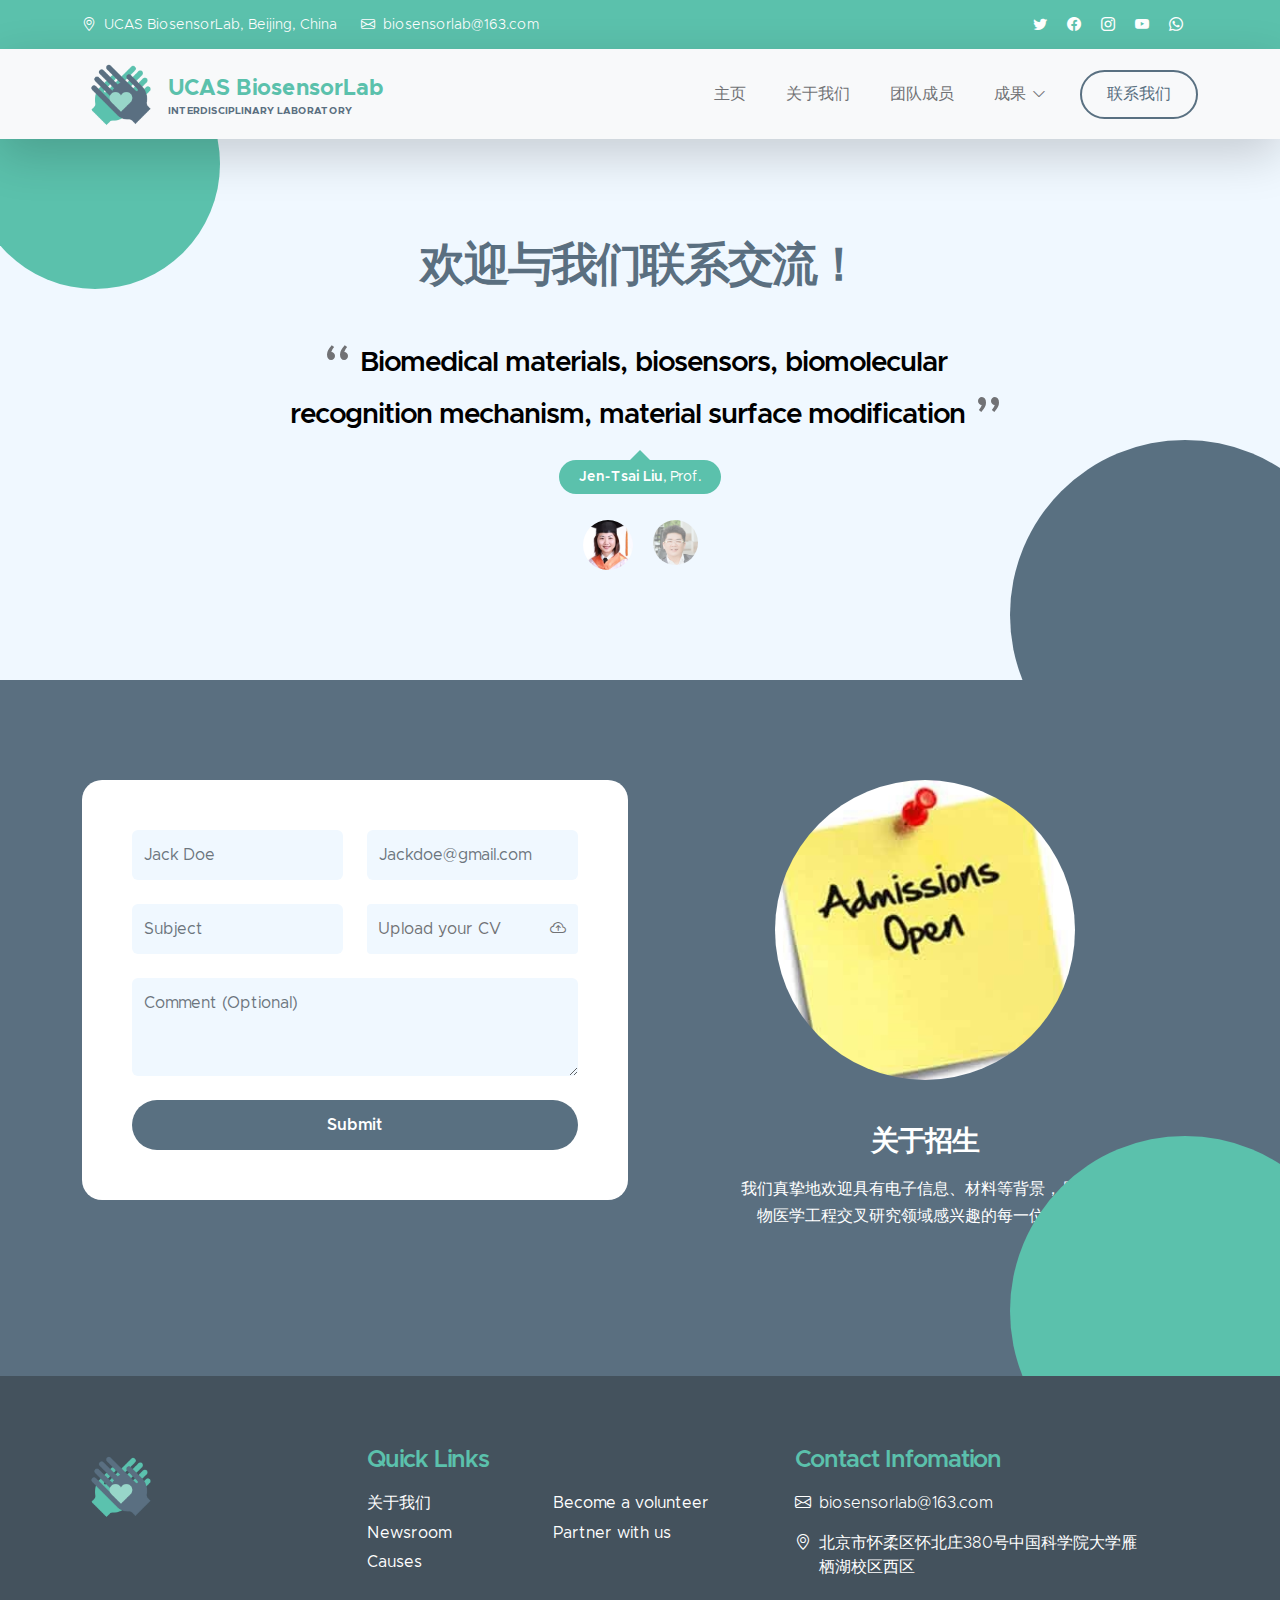
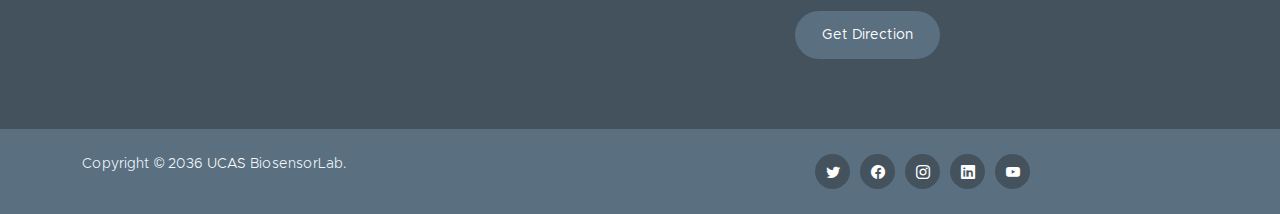
<file: contact.html>
<!doctype html>
<html lang="en">
    <head>
        <meta charset="utf-8">
        <meta name="viewport" content="width=device-width, initial-scale=1">

        <meta name="description" content="">
        <meta name="author" content="">

        <title>UCAS BiosensorLab</title>    
        <link href="css/bootstrap.min.css" rel="stylesheet">

        <link href="css/bootstrap-icons.css" rel="stylesheet">

        <link href="css/templatemo-kind-heart-charity.css" rel="stylesheet">

    </head>
    
    
    <body>

        <header class="site-header">
            <div class="container">
                <div class="row">
                    
                    <div class="col-lg-8 col-12 d-flex flex-wrap">
                        <p class="d-flex me-4 mb-0">
                            <i class="bi-geo-alt me-2"></i>
                            UCAS BiosensorLab, Beijing, China 
                        </p>

                        <p class="d-flex mb-0">
                            <i class="bi-envelope me-2"></i>

                            <a href="mailto:info@company.com">
                                biosensorlab@163.com
                            </a>
                        </p>
                    </div>

                    <div class="col-lg-3 col-12 ms-auto d-lg-block d-none">
                        <ul class="social-icon">
                            <li class="social-icon-item">
                                <a href="#" class="social-icon-link bi-twitter"></a>
                            </li>

                            <li class="social-icon-item">
                                <a href="#" class="social-icon-link bi-facebook"></a>
                            </li>

                            <li class="social-icon-item">
                                <a href="#" class="social-icon-link bi-instagram"></a>
                            </li>

                            <li class="social-icon-item">
                                <a href="#" class="social-icon-link bi-youtube"></a>
                            </li>

                            <li class="social-icon-item">
                                <a href="#" class="social-icon-link bi-whatsapp"></a>
                            </li>
                        </ul>
                    </div>

                </div>
            </div>
        </header>

        <nav class="navbar navbar-expand-lg bg-light shadow-lg">
            <div class="container">
                <a class="navbar-brand" href="index.html">
                    <img src="images/logo.png" class="logo img-fluid" alt="UCAS BiosensorLab">
                    <span>
                        UCAS BiosensorLab
                        <small>Interdisciplinary Laboratory</small>
                    </span>
                </a>

                <button class="navbar-toggler" type="button" data-bs-toggle="collapse" data-bs-target="#navbarNav" aria-controls="navbarNav" aria-expanded="false" aria-label="Toggle navigation">
                    <span class="navbar-toggler-icon"></span>
                </button>

                <div class="collapse navbar-collapse" id="navbarNav">
                    <ul class="navbar-nav ms-auto">
                        <li class="nav-item">
                            <a class="nav-link click-scroll" href="index.html">主页</a>
                        </li>

                        <li class="nav-item">
                            <a class="nav-link click-scroll" href="#index.html">关于我们</a>
                        </li>

                        <li class="nav-item">
                            <a class="nav-link click-scroll" href="member.html">团队成员</a>
                        </li>


                        <li class="nav-item dropdown">
                            <a class="nav-link click-scroll dropdown-toggle" href="research.html" id="navbarLightDropdownMenuLink" role="button" data-bs-toggle="dropdown" aria-expanded="false">成果</a>

                            <ul class="dropdown-menu dropdown-menu-light" aria-labelledby="navbarLightDropdownMenuLink">
                                <li><a class="dropdown-item" href="research.html">论文及专利</a></li>

                                <li><a class="dropdown-item" href="project.html">研发项目</a></li>
                            </ul>
                        </li>


                        <li class="nav-item ms-3">
                            <a class="nav-link custom-btn custom-border-btn btn" href="join.html">联系我们</a>
                        </li>
                    </ul>
                </div>
            </div>
        </nav>

        <main>

            <section class="testimonial-section section-padding section-bg">
                <div class="container">
                    <div class="row">

                        <div class="col-lg-8 col-12 mx-auto">
                            <h2 class="mb-lg-3">欢迎与我们联系交流！</h2>
                            
                                <div id="testimonial-carousel" class="carousel carousel-fade slide" data-bs-ride="carousel">
                                    <div class="carousel-item">
                                        <div class="carousel-caption">
                                            <h4 class="carousel-title">Surface Plasmon Resonance, Impedance sensor, Biosensors, Ce​ll based biosensor</h4>

                                            <small class="carousel-name"><span class="carousel-name-title">Ching-Jung Chen</span>, Prof.</small> 
                                        </div>
                                    </div>

                                    <div class="carousel-inner">
                                        <div class="carousel-item active">
                                           <div class="carousel-caption">
                                                <h4 class="carousel-title">Biomedical materials, biosensors, biomolecular recognition mechanism, material surface modification</h4>

                                                <small class="carousel-name"><span class="carousel-name-title">Jen-Tsai Liu</span>, Prof.</small>
                                           </div>
                                        </div>



                                        <!-- <div class="carousel-item">
                                            <div class="carousel-caption">
                                                <h4 class="carousel-title">Lorem Ipsum dolor sit amet, consectetur adipsicing kengan omeg kohm tokito charity theme</h4>

                                                <small class="carousel-name"><span class="carousel-name-title">Jane</span>, Advisor</small>
                                            </div>
                                        </div>

                                        <div class="carousel-item">
                                            <div class="carousel-caption">
                                                <h4 class="carousel-title">Sed leo nisl, posuere at molestie ac, suscipit auctor mauris quis metus tempor orci</h4>

                                                <small class="carousel-name"><span class="carousel-name-title">Bob</span>, Entreprenuer</small>
                                           </div>
                                        </div> -->

                                          <ol class="carousel-indicators">
                                               <li data-bs-target="#testimonial-carousel" data-bs-slide-to="0" class="active">
                                                    <img src="images/avatar/cjr.jpg" class="img-fluid rounded-circle avatar-image" alt="avatar">
                                               </li>

                                               <li data-bs-target="#testimonial-carousel" data-bs-slide-to="1" class="">
                                                    <img src="images/avatar/lrc.jpg" class="img-fluid rounded-circle avatar-image" alt="avatar">
                                               </li>

                                               <!-- <li data-bs-target="#testimonial-carousel" data-bs-slide-to="2" class="">
                                                    <img src="images/avatar/pretty-blonde-woman-wearing-white-t-shirt.jpg" class="img-fluid rounded-circle avatar-image" alt="avatar">
                                               </li>

                                               <li data-bs-target="#testimonial-carousel" data-bs-slide-to="3" class="">
                                                    <img src="images/avatar/studio-portrait-emotional-happy-funny.jpg" class="img-fluid rounded-circle avatar-image" alt="avatar">
                                               </li> -->
                                          </ol>

                                 </div>
                            </div>
                        </div>

                    </div>
                </div>
            </section>



            <!-- <section class="contact-section section-padding" id="section_5">
                <div class="container">
                    <div class="row">

                        <div class="col-lg-4 col-12 ms-auto mb-5 mb-lg-0">
                            <div class="contact-info-wrap">
                                <h2>Get in touch</h2>

                                <div class="contact-image-wrap d-flex flex-wrap">
                                    <img src="images/avatar/pretty-blonde-woman-wearing-white-t-shirt.jpg" class="img-fluid avatar-image" alt="">

                                    <div class="d-flex flex-column justify-content-center ms-3">
                                        <p class="mb-0">Clara Barton</p>
                                        <p class="mb-0"><strong>HR & Office Manager</strong></p>
                                    </div>
                                </div>

                                <div class="contact-info">
                                    <h5 class="mb-3">Contact Infomation</h5>

                                    <p class="d-flex mb-2">
                                        <i class="bi-geo-alt me-2"></i>
                                        UCAS BiosensorLab, Beijing, China 
                                    </p>

                                    <p class="d-flex mb-2">
                                        <i class="bi-telephone me-2"></i>

                                        <a href="tel: 120-240-9600">
                                            120-240-9600
                                        </a>
                                    </p>

                                    <p class="d-flex">
                                        <i class="bi-envelope me-2"></i>

                                        <a href="mailto:info@yourgmail.com">
                                            biosensorlab@163.com
                                        </a>
                                    </p>

                                    <a href="#" class="custom-btn btn mt-3">Get Direction</a>
                                </div>
                            </div>
                        </div>

                    </div>
                </div>
            </section> -->

            <!-- <section class="cta-section section-padding section-bg">
                <div class="container">
                    <div class="row justify-content-center align-items-center">

                        <div class="col-lg-5 col-12 ms-auto">
                            <h2 class="mb-0">联系我们. <br> Make an impact.</h2>
                        </div>

                    </div>
                </div>
            </section> -->
            <section class="volunteer-section section-padding" id="section_6">
                <div class="container">
                    <div class="row">

                        <div class="col-lg-6 col-12">
           

                            <form class="custom-form volunteer-form mb-5 mb-lg-0" action="#" method="post" role="form">
                                <div class="row">
                                    <div class="col-lg-6 col-12">
                                        <input type="text" name="volunteer-name" id="volunteer-name" class="form-control" placeholder="Jack Doe" required>
                                    </div>

                                    <div class="col-lg-6 col-12">    
                                        <input type="email" name="volunteer-email" id="volunteer-email" pattern="[^ @]*@[^ @]*" class="form-control" placeholder="Jackdoe@gmail.com" required>
                                    </div>

                                    <div class="col-lg-6 col-12">
                                        <input type="text" name="volunteer-subject" id="volunteer-subject" class="form-control" placeholder="Subject" required>
                                    </div>

                                    <div class="col-lg-6 col-12">
                                        <div class="input-group input-group-file">
                                            <input type="file" class="form-control" id="inputGroupFile02">
                                            
                                            <label class="input-group-text" for="inputGroupFile02">Upload your CV</label>

                                            <i class="bi-cloud-arrow-up ms-auto"></i>
                                        </div>
                                    </div>
                                </div>

                                <textarea name="volunteer-message" rows="3" class="form-control" id="volunteer-message" placeholder="Comment (Optional)"></textarea>

                                <button type="submit" class="form-control">Submit</button>
                            </form>
                        </div>

                        <div class="col-lg-6 col-12">
                            <img src="images/OIP-C.jpg" class="volunteer-image img-fluid" alt="">

                            <div class="custom-block-body text-center">
                                <h4 class="text-white mt-lg-3 mb-lg-3">关于招生</h4>

                                <p class="text-white">我们真挚地欢迎具有电子信息、材料等背景，且对生物医学工程交叉研究领域感兴趣的每一位同学！</p>
                            </div>
                        </div>

                    </div>
                </div>
            </section>


        </main>

        <footer class="site-footer">
            <div class="container">
                <div class="row">
                    <div class="col-lg-3 col-12 mb-4">
                        <img src="images/logo.png" class="logo img-fluid" alt="">
                    </div>

                    <div class="col-lg-4 col-md-6 col-12 mb-4">
                        <h5 class="site-footer-title mb-3">Quick Links</h5>

                        <ul class="footer-menu">
                            <li class="footer-menu-item"><a href="#" class="footer-menu-link">关于我们</a></li>

                            <li class="footer-menu-item"><a href="#" class="footer-menu-link">Newsroom</a></li>

                            <li class="footer-menu-item"><a href="#" class="footer-menu-link">Causes</a></li>

                            <li class="footer-menu-item"><a href="#" class="footer-menu-link">Become a volunteer</a></li>

                            <li class="footer-menu-item"><a href="#" class="footer-menu-link">Partner with us</a></li>
                        </ul>
                    </div>

                    <div class="col-lg-4 col-md-6 col-12 mx-auto">
                        <h5 class="site-footer-title mb-3">Contact Infomation</h5>

                        <!-- <p class="text-white d-flex mb-2">
                            <i class="bi-telephone me-2"></i>

                            <a href="tel: 120-240-9600" class="site-footer-link">
                                120-240-9600
                            </a>
                        </p> -->

                        <p class="text-white d-flex">
                            <i class="bi-envelope me-2"></i>

                            <a href="mailto:info@yourgmail.com" class="site-footer-link">
                                biosensorlab@163.com
                            </a>
                        </p>

                        <p class="text-white d-flex mt-3">
                            <i class="bi-geo-alt me-2"></i>
                            北京市怀柔区怀北庄380号中国科学院大学雁栖湖校区西区 
                        </p>

                        <a href="#" class="custom-btn btn mt-3">Get Direction</a>
                    </div>
                </div>
            </div>

            

            <div class="site-footer-bottom">
                <div class="container">
                    <div class="row">

                        <div class="col-lg-6 col-md-7 col-12">
                            <p class="copyright-text mb-0">Copyright © 2036 <a href="#">UCAS</a> BiosensorLab.
                        	</p>
                        </div>
                        
                        <div class="col-lg-6 col-md-5 col-12 d-flex justify-content-center align-items-center mx-auto">
                            <ul class="social-icon">
                                <li class="social-icon-item">
                                    <a href="#" class="social-icon-link bi-twitter"></a>
                                </li>

                                <li class="social-icon-item">
                                    <a href="#" class="social-icon-link bi-facebook"></a>
                                </li>

                                <li class="social-icon-item">
                                    <a href="#" class="social-icon-link bi-instagram"></a>
                                </li>

                                <li class="social-icon-item">
                                    <a href="#" class="social-icon-link bi-linkedin"></a>
                                </li>

                                <li class="social-icon-item">
                                    <a href="" class="social-icon-link bi-youtube"></a>
                                </li>
                            </ul>
                        </div>
                        
                    </div>
                </div>
            </div>
        </footer>

        <!-- JAVASCRIPT FILES -->
        <script src="js/jquery.min.js"></script>
        <script src="js/bootstrap.min.js"></script>
        <script src="js/jquery.sticky.js"></script>
        <script src="js/counter.js"></script>
        <script src="js/custom.js"></script>

    </body>
</html>
</file>
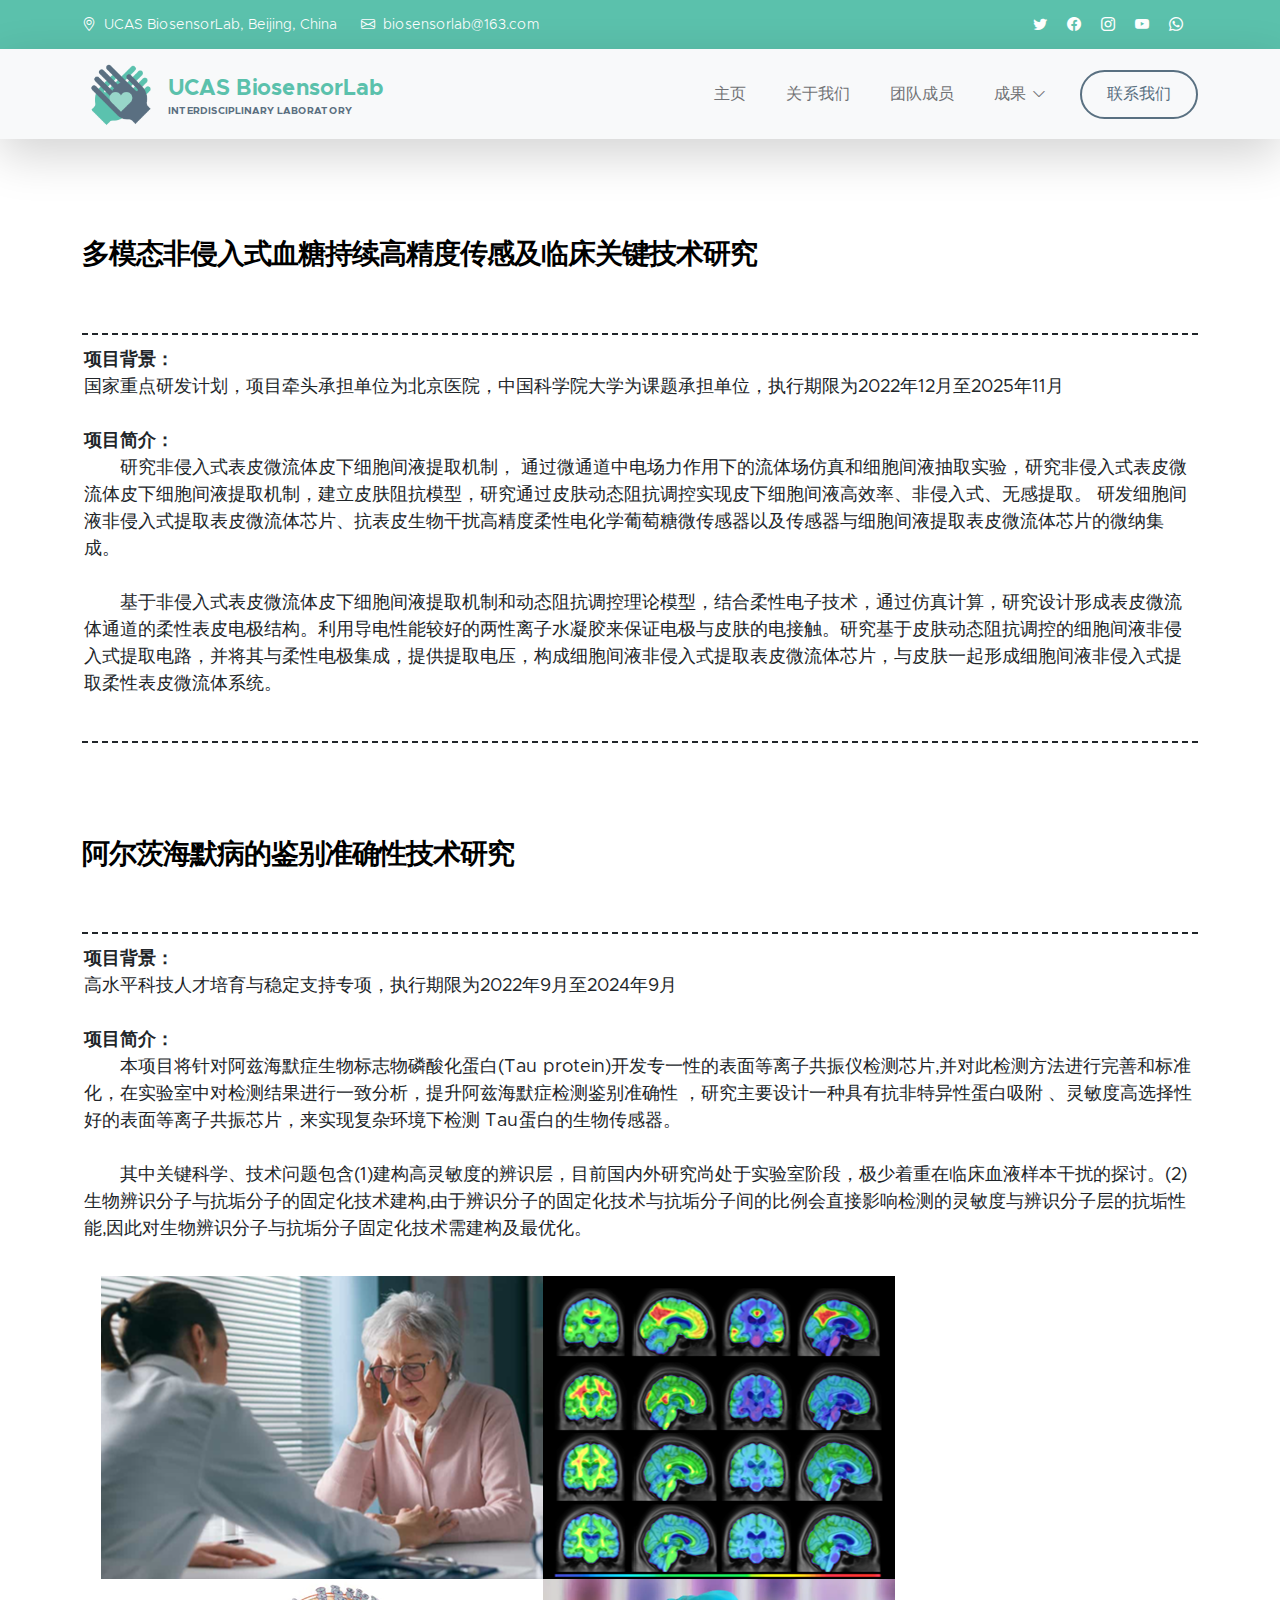
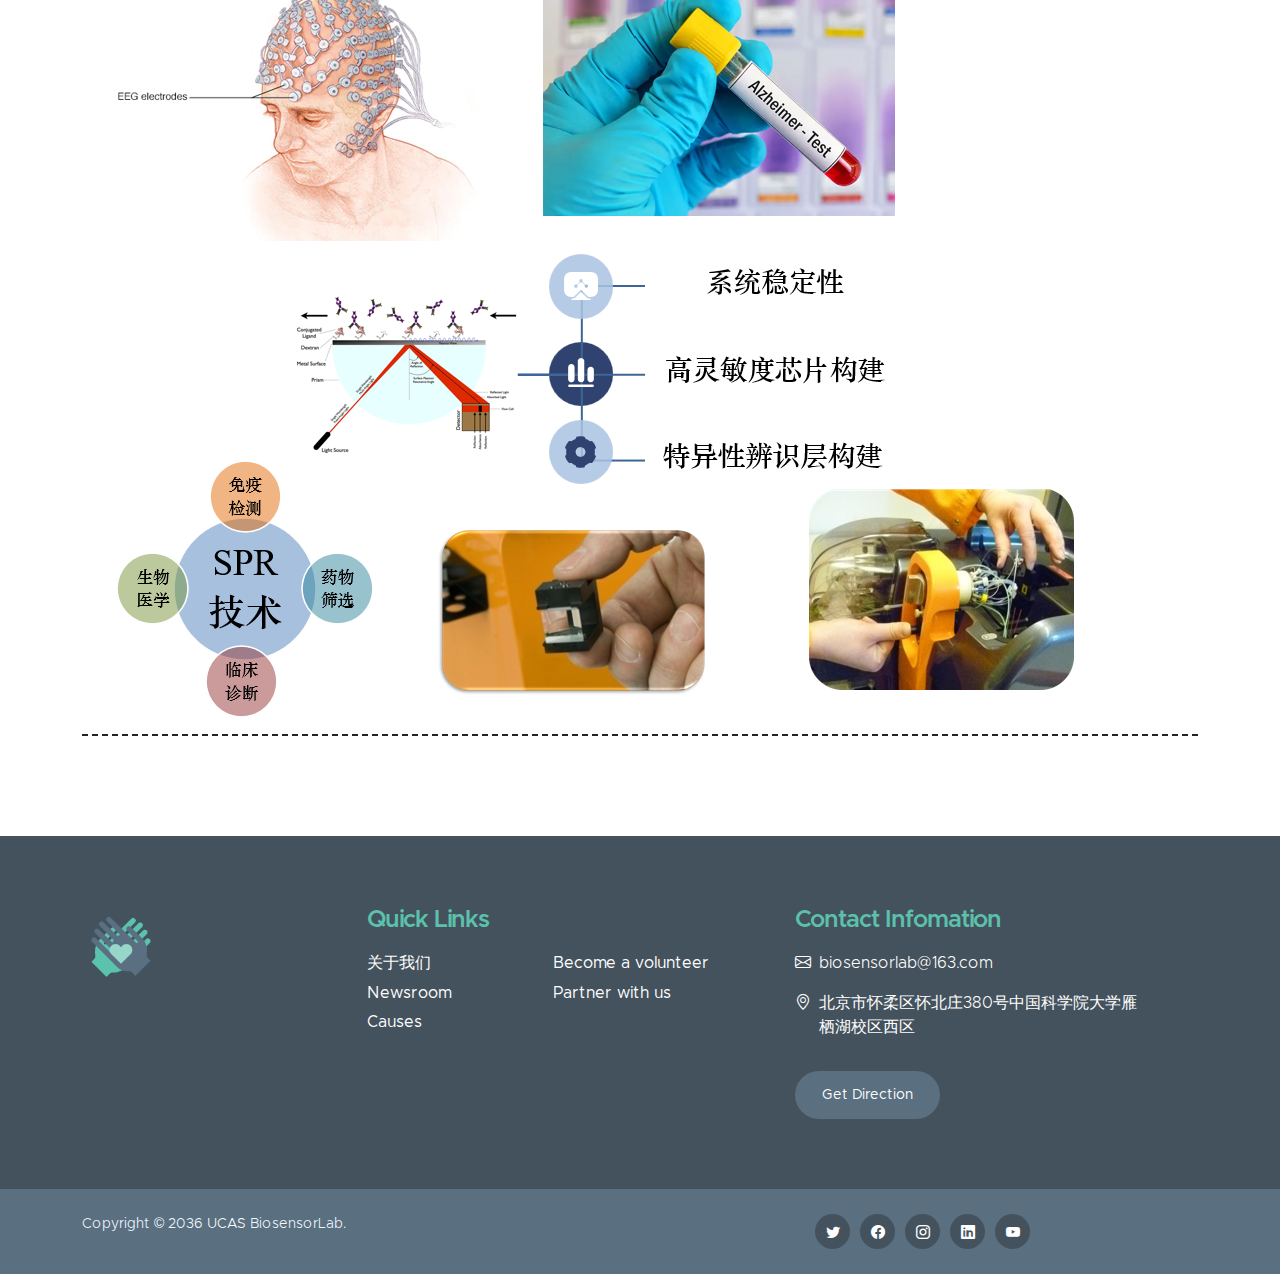
<file: project.html>
<!doctype html>
<html lang="en">
    <head>
        <meta charset="utf-8">
        <meta name="viewport" content="width=device-width, initial-scale=1">

        <meta name="description" content="">
        <meta name="author" content="">

        <title>UCAS BiosensorLab</title>    
        <link href="css/bootstrap.min.css" rel="stylesheet">

        <link href="css/bootstrap-icons.css" rel="stylesheet">

        <link href="css/templatemo-kind-heart-charity.css" rel="stylesheet">

    </head>
    
    
    <body>

        <header class="site-header">
            <div class="container">
                <div class="row">
                    
                    <div class="col-lg-8 col-12 d-flex flex-wrap">
                        <p class="d-flex me-4 mb-0">
                            <i class="bi-geo-alt me-2"></i>
                            UCAS BiosensorLab, Beijing, China 
                        </p>

                        <p class="d-flex mb-0">
                            <i class="bi-envelope me-2"></i>

                            <a href="mailto:info@company.com">
                                biosensorlab@163.com
                            </a>
                        </p>
                    </div>

                    <div class="col-lg-3 col-12 ms-auto d-lg-block d-none">
                        <ul class="social-icon">
                            <li class="social-icon-item">
                                <a href="#" class="social-icon-link bi-twitter"></a>
                            </li>

                            <li class="social-icon-item">
                                <a href="#" class="social-icon-link bi-facebook"></a>
                            </li>

                            <li class="social-icon-item">
                                <a href="#" class="social-icon-link bi-instagram"></a>
                            </li>

                            <li class="social-icon-item">
                                <a href="#" class="social-icon-link bi-youtube"></a>
                            </li>

                            <li class="social-icon-item">
                                <a href="#" class="social-icon-link bi-whatsapp"></a>
                            </li>
                        </ul>
                    </div>

                </div>
            </div>
        </header>

        <nav class="navbar navbar-expand-lg bg-light shadow-lg">
            <div class="container">
                <a class="navbar-brand" href="index.html">
                    <img src="images/logo.png" class="logo img-fluid" alt="UCAS BiosensorLab">
                    <span>
                        UCAS BiosensorLab
                        <small>Interdisciplinary Laboratory</small>
                    </span>
                </a>

                <button class="navbar-toggler" type="button" data-bs-toggle="collapse" data-bs-target="#navbarNav" aria-controls="navbarNav" aria-expanded="false" aria-label="Toggle navigation">
                    <span class="navbar-toggler-icon"></span>
                </button>

                <div class="collapse navbar-collapse" id="navbarNav">
                    <ul class="navbar-nav ms-auto">
                        <li class="nav-item">
                            <a class="nav-link click-scroll" href="index.html">主页</a>
                        </li>

                        <li class="nav-item">
                            <a class="nav-link click-scroll" href="index.html">关于我们</a>
                        </li>

                        <li class="nav-item">
                            <a class="nav-link click-scroll" href="member.html">团队成员</a>
                        </li>


                        <li class="nav-item dropdown">
                            <a class="nav-link click-scroll dropdown-toggle" href="research.html" id="navbarLightDropdownMenuLink" role="button" data-bs-toggle="dropdown" aria-expanded="false">成果</a>

                            <ul class="dropdown-menu dropdown-menu-light" aria-labelledby="navbarLightDropdownMenuLink">
                                <li><a class="dropdown-item" href="research.html">论文及专利</a></li>

                                <li><a class="dropdown-item" href="project.html">研发项目</a></li>
                            </ul>
                        </li>


                        <li class="nav-item ms-3">
                            <a class="nav-link custom-btn custom-border-btn btn" href="contact.html">联系我们</a>
                        </li>
                    </ul>
                </div>
            </div>
        </nav>

        <main>
            <section class="about-section section-padding">
                <div class="container">
                <div class="legacy" style="text-indent: 0;">
                    <!-- <项目一> -->
                    <h4>多模态非侵入式血糖持续高精度传感及临床关键技术研究 </h4><br>
                    <table width="100%" align="center" border="0" style="background-color:white; border-bottom:dashed 2px">
                        <tbody; margin:="" 10px="" 0;=""><tr><td>
                            <table width="100%" align="center" border="0" style="margin: 10px 0;">
                                <tbody><tr>
                                    <td valign="top" style="font-size:14px;">
                                    </td>
                                </tr>
                                </tbody></table>
                      </td></tr><tr><td style="height:5px"></td></tr>
                    </tbody;></table>
                    <table width="100%" align="center" border="0" style="background-color:white; border-bottom:dashed 2px">
                        <tbody; margin:="" 10px="" 0;=""><tr><td>
                            <table width="100%" align="center" border="0" style="margin: 10px 0;">
                                <tbody><tr>
                                    <td valign="top" style="font-size:18px;">
                                        
                                        <b>项目背景：</b><br>
                                        国家重点研发计划，项目牵头承担单位为北京医院，中国科学院大学为课题承担单位，执行期限为2022年12月至2025年11月<br><br>
                                        <b>项目简介：</b><br>
                                        &emsp;&emsp;研究非侵入式表皮微流体皮下细胞间液提取机制， 通过微通道中电场力作用下的流体场仿真和细胞间液抽取实验，研究非侵入式表皮微流体皮下细胞间液提取机制，建立皮肤阻抗模型，研究通过皮肤动态阻抗调控实现皮下细胞间液高效率、非侵入式、无感提取。
                                        研发细胞间液非侵入式提取表皮微流体芯片、抗表皮生物干扰高精度柔性电化学葡萄糖微传感器以及传感器与细胞间液提取表皮微流体芯片的微纳集成。<br>
                                        <br> &emsp;&emsp;基于非侵入式表皮微流体皮下细胞间液提取机制和动态阻抗调控理论模型，结合柔性电子技术，通过仿真计算，研究设计形成表皮微流体通道的柔性表皮电极结构。利用导电性能较好的两性离子水凝胶来保证电极与皮肤的电接触。研究基于皮肤动态阻抗调控的细胞间液非侵入式提取电路，并将其与柔性电极集成，提供提取电压，构成细胞间液非侵入式提取表皮微流体芯片，与皮肤一起形成细胞间液非侵入式提取柔性表皮微流体系统。<br>
                                        <br>
                                        <!-- <img src="images/graph/ISF-EX.png" >
                                        <img src="images/graph/ISF-EX1.png" > -->
                                    </td>
                                </tr>
                                </tbody></table>
                      </td></tr><tr><td style="height:5px"></td></tr>
                    </tbody;></table>

                    <!-- <项目二> -->
                    <br><br><br><br>
                    <h4>阿尔茨海默病的鉴别准确性技术研究 </h4><br>
                    <table width="100%" align="center" border="0" style="background-color:white; border-bottom:dashed 2px">
                        <tbody; margin:="" 10px="" 0;=""><tr><td>
                            <table width="100%" align="center" border="0" style="margin: 10px 0;">
                                <tbody><tr>
                                    <td valign="top" style="font-size:14px;">
                                    </td>
                                </tr>
                                </tbody></table>
                      </td></tr><tr><td style="height:5px"></td></tr>
                    </tbody;></table>
                    <table width="100%" align="center" border="0" style="background-color:white; border-bottom:dashed 2px">
                        <tbody; margin:="" 10px="" 0;=""><tr><td>
                            <table width="100%" align="center" border="0" style="margin: 10px 0;">
                                <tbody><tr>
                                    <td valign="top" style="font-size:18px;">
                                        
                                        <b>项目背景：</b><br>
                                        高水平科技人才培育与稳定支持专项，执行期限为2022年9月至2024年9月<br><br>
                                        <b>项目简介：</b><br>
                                        &emsp;&emsp;本项目将针对阿兹海默症生物标志物磷酸化蛋白(Tau protein)开发专一性的表面等离子共振仪检测芯片,并对此检测方法进行完善和标准化，在实验室中对检测结果进行一致分析，提升阿兹海默症检测鉴别准确性 ，研究主要设计一种具有抗非特异性蛋白吸附 、灵敏度高选择性好的表面等离子共振芯片，来实现复杂环境下检测 Tau蛋白的生物传感器。<br><br>
                                        &emsp;&emsp;其中关键科学、技术问题包含(1)建构高灵敏度的辨识层，目前国内外研究尚处于实验室阶段，极少着重在临床血液样本干扰的探讨。(2)生物辨识分子与抗垢分子的固定化技术建构,由于辨识分子的固定化技术与抗垢分子间的比例会直接影响检测的灵敏度与辨识分子层的抗垢性能,因此对生物辨识分子与抗垢分子固定化技术需建构及最优化。
                                        <br>
                                        <img src="images/graph/aezhm.png" >
                                        <img src="images/graph/spr.png" >
                                    </td>
                                </tr>
                                </tbody></table>
                      </td></tr><tr><td style="height:5px"></td></tr>
                    </tbody;></table>
                    </div>
                              </div>
                </div>
            </section>



        </main>

        <footer class="site-footer">
            <div class="container">
                <div class="row">
                    <div class="col-lg-3 col-12 mb-4">
                        <img src="images/logo.png" class="logo img-fluid" alt="">
                    </div>

                    <div class="col-lg-4 col-md-6 col-12 mb-4">
                        <h5 class="site-footer-title mb-3">Quick Links</h5>

                        <ul class="footer-menu">
                            <li class="footer-menu-item"><a href="#" class="footer-menu-link">关于我们</a></li>

                            <li class="footer-menu-item"><a href="#" class="footer-menu-link">Newsroom</a></li>

                            <li class="footer-menu-item"><a href="#" class="footer-menu-link">Causes</a></li>

                            <li class="footer-menu-item"><a href="#" class="footer-menu-link">Become a volunteer</a></li>

                            <li class="footer-menu-item"><a href="#" class="footer-menu-link">Partner with us</a></li>
                        </ul>
                    </div>

                    <div class="col-lg-4 col-md-6 col-12 mx-auto">
                        <h5 class="site-footer-title mb-3">Contact Infomation</h5>

                        <!-- <p class="text-white d-flex mb-2">
                            <i class="bi-telephone me-2"></i>

                            <a href="tel: 120-240-9600" class="site-footer-link">
                                120-240-9600
                            </a>
                        </p> -->

                        <p class="text-white d-flex">
                            <i class="bi-envelope me-2"></i>

                            <a href="mailto:info@yourgmail.com" class="site-footer-link">
                                biosensorlab@163.com
                            </a>
                        </p>

                        <p class="text-white d-flex mt-3">
                            <i class="bi-geo-alt me-2"></i>
                            北京市怀柔区怀北庄380号中国科学院大学雁栖湖校区西区 
                        </p>

                        <a href="#" class="custom-btn btn mt-3">Get Direction</a>
                    </div>
                </div>
            </div>

            

            <div class="site-footer-bottom">
                <div class="container">
                    <div class="row">

                        <div class="col-lg-6 col-md-7 col-12">
                            <p class="copyright-text mb-0">Copyright © 2036 <a href="#">UCAS</a> BiosensorLab.
                        	</p>
                        </div>
                        
                        <div class="col-lg-6 col-md-5 col-12 d-flex justify-content-center align-items-center mx-auto">
                            <ul class="social-icon">
                                <li class="social-icon-item">
                                    <a href="#" class="social-icon-link bi-twitter"></a>
                                </li>

                                <li class="social-icon-item">
                                    <a href="#" class="social-icon-link bi-facebook"></a>
                                </li>

                                <li class="social-icon-item">
                                    <a href="#" class="social-icon-link bi-instagram"></a>
                                </li>

                                <li class="social-icon-item">
                                    <a href="#" class="social-icon-link bi-linkedin"></a>
                                </li>

                                <li class="social-icon-item">
                                    <a href="" class="social-icon-link bi-youtube"></a>
                                </li>
                            </ul>
                        </div>
                        
                    </div>
                </div>
            </div>
        </footer>

        <!-- JAVASCRIPT FILES -->
        <script src="js/jquery.min.js"></script>
        <script src="js/bootstrap.min.js"></script>
        <script src="js/jquery.sticky.js"></script>
        <script src="js/counter.js"></script>
        <script src="js/custom.js"></script>

    </body>
</html>
</file>
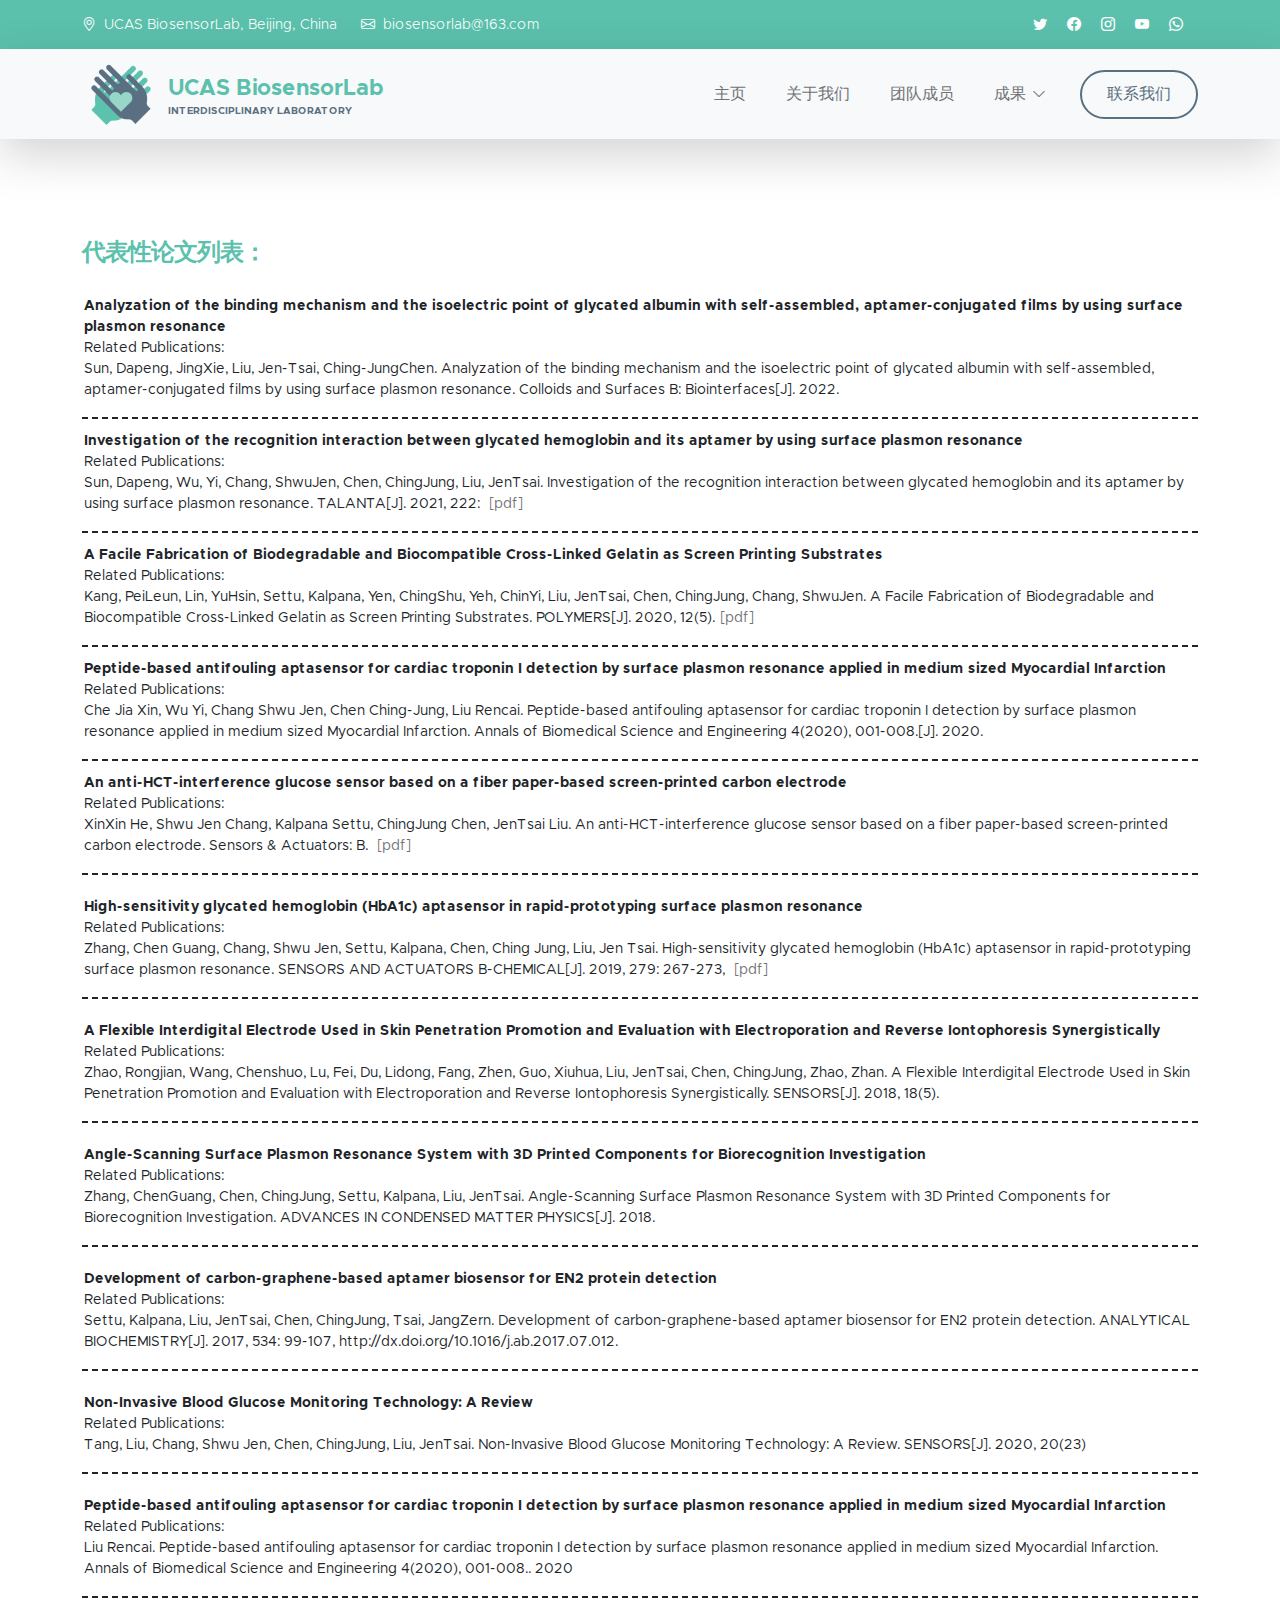
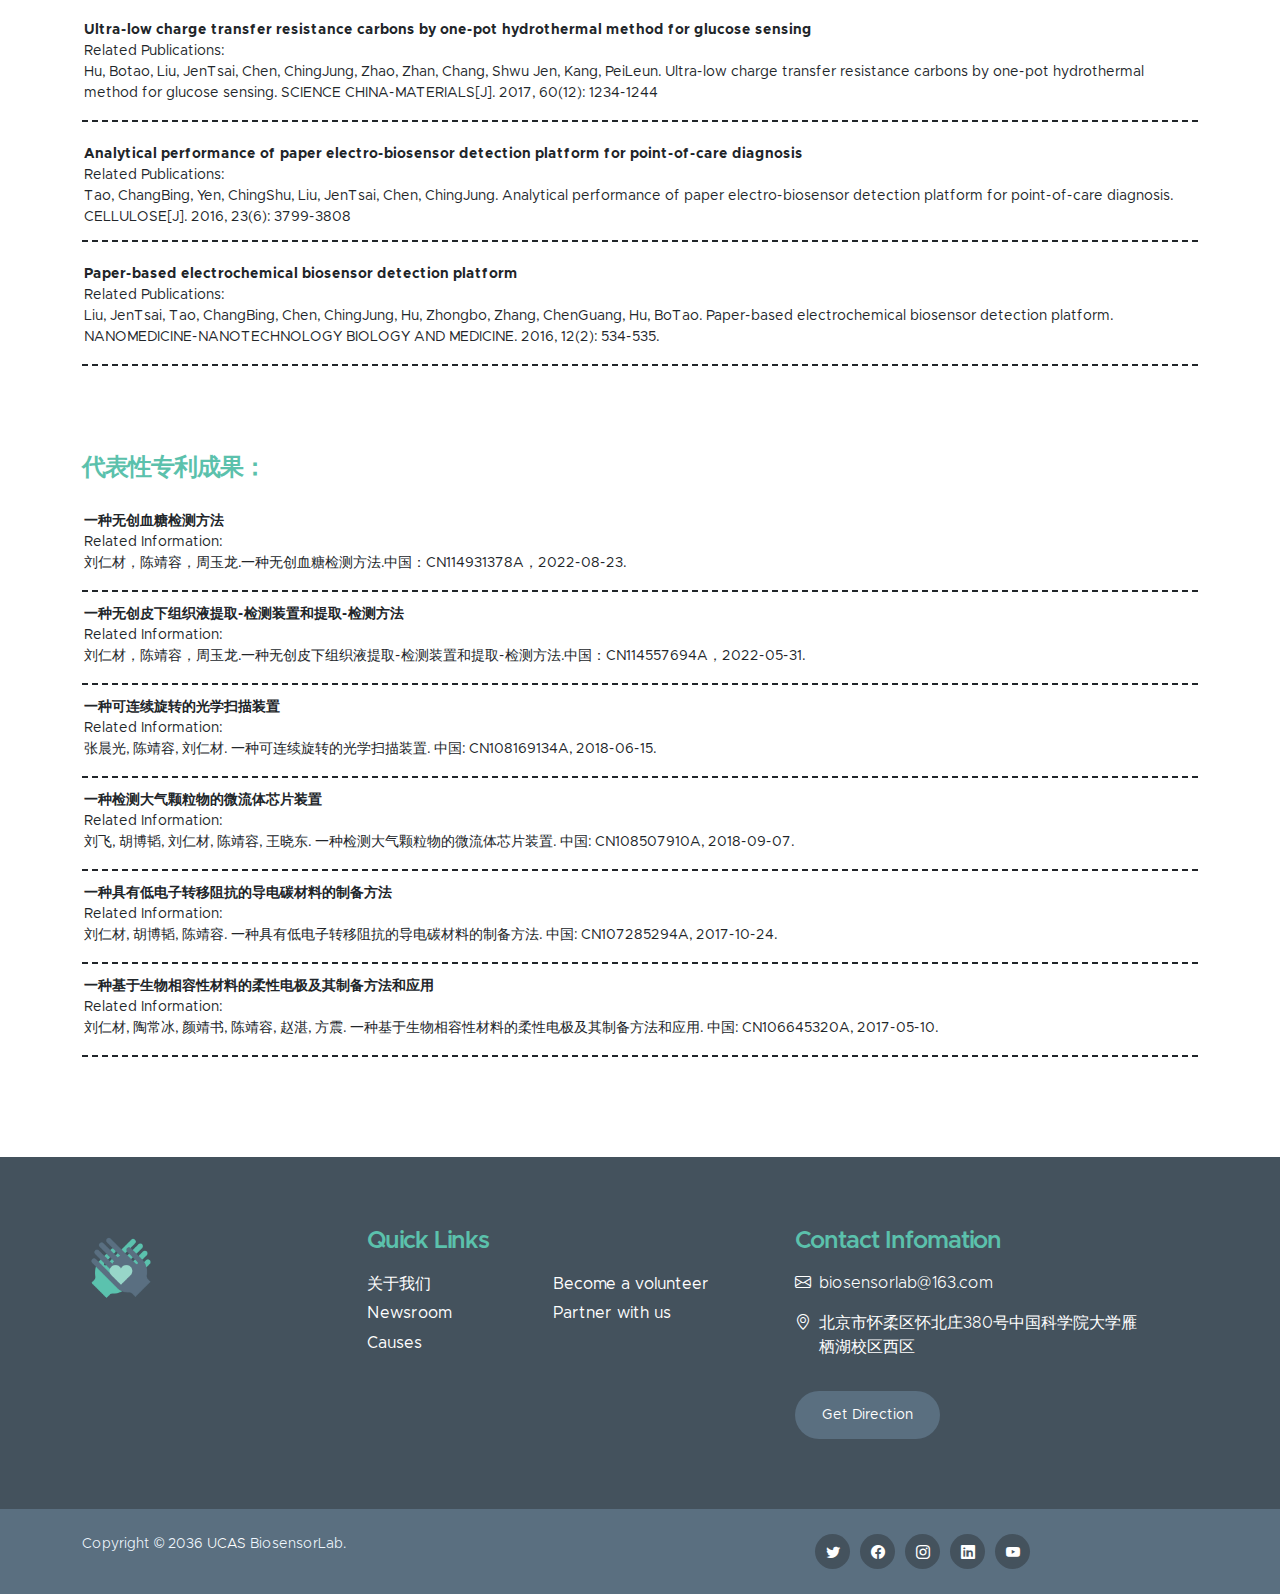
<file: research.html>
<!doctype html>
<html lang="en">
    <head>
        <meta charset="utf-8">
        <meta name="viewport" content="width=device-width, initial-scale=1">

        <meta name="description" content="">
        <meta name="author" content="">

        <title>UCAS BiosensorLab</title>    
        <link href="css/bootstrap.min.css" rel="stylesheet">

        <link href="css/bootstrap-icons.css" rel="stylesheet">

        <link href="css/templatemo-kind-heart-charity.css" rel="stylesheet">

    </head>
    
    
    <body>

        <header class="site-header">
            <div class="container">
                <div class="row">
                    
                    <div class="col-lg-8 col-12 d-flex flex-wrap">
                        <p class="d-flex me-4 mb-0">
                            <i class="bi-geo-alt me-2"></i>
                            UCAS BiosensorLab, Beijing, China 
                        </p>

                        <p class="d-flex mb-0">
                            <i class="bi-envelope me-2"></i>

                            <a href="mailto:info@company.com">
                                biosensorlab@163.com
                            </a>
                        </p>
                    </div>

                    <div class="col-lg-3 col-12 ms-auto d-lg-block d-none">
                        <ul class="social-icon">
                            <li class="social-icon-item">
                                <a href="#" class="social-icon-link bi-twitter"></a>
                            </li>

                            <li class="social-icon-item">
                                <a href="#" class="social-icon-link bi-facebook"></a>
                            </li>

                            <li class="social-icon-item">
                                <a href="#" class="social-icon-link bi-instagram"></a>
                            </li>

                            <li class="social-icon-item">
                                <a href="#" class="social-icon-link bi-youtube"></a>
                            </li>

                            <li class="social-icon-item">
                                <a href="#" class="social-icon-link bi-whatsapp"></a>
                            </li>
                        </ul>
                    </div>

                </div>
            </div>
        </header>

        <nav class="navbar navbar-expand-lg bg-light shadow-lg">
            <div class="container">
                <a class="navbar-brand" href="index.html">
                    <img src="images/logo.png" class="logo img-fluid" alt="UCAS BiosensorLab">
                    <span>
                        UCAS BiosensorLab
                        <small>Interdisciplinary Laboratory</small>
                    </span>
                </a>

                <button class="navbar-toggler" type="button" data-bs-toggle="collapse" data-bs-target="#navbarNav" aria-controls="navbarNav" aria-expanded="false" aria-label="Toggle navigation">
                    <span class="navbar-toggler-icon"></span>
                </button>

                <div class="collapse navbar-collapse" id="navbarNav">
                    <ul class="navbar-nav ms-auto">
                        <li class="nav-item">
                            <a class="nav-link click-scroll" href="index.html">主页</a>
                        </li>

                        <li class="nav-item">
                            <a class="nav-link click-scroll" href="index.html">关于我们</a>
                        </li>

                        <li class="nav-item">
                            <a class="nav-link click-scroll" href="member.html">团队成员</a>
                        </li>


                        <li class="nav-item dropdown">
                            <a class="nav-link click-scroll dropdown-toggle" href="research.html" id="navbarLightDropdownMenuLink" role="button" data-bs-toggle="dropdown" aria-expanded="false">成果</a>

                            <ul class="dropdown-menu dropdown-menu-light" aria-labelledby="navbarLightDropdownMenuLink">
                                <li><a class="dropdown-item" href="research.html">论文及专利</a></li>

                                <li><a class="dropdown-item" href="project.html">研发项目</a></li>
                            </ul>
                        </li>


                        <li class="nav-item ms-3">
                            <a class="nav-link custom-btn custom-border-btn btn" href="contact.html">联系我们</a>
                        </li>
                    </ul>
                </div>
            </div>
        </nav>

        <main>
            <section class="about-section section-padding">
                <div class="container">
                <h5 class="mb-3">代表性论文列表：</h5>
                    <div class="legacy" style="text-indent: 0;">
                        <table width="100%" align="center" border="0" style="background-color:white; border-bottom:dashed 2px">
                                    <tbody; margin:="" 10px="" 0;=""><tr><td>
                                        <table width="100%" align="center" border="0" style="margin: 10px 0;">
                                            <tbody><tr>
                                                <td valign="top" style="font-size:14px;">
                                                    <b>Analyzation of the binding mechanism and the isoelectric point of glycated albumin with self-assembled, aptamer-conjugated films by using surface plasmon resonance </b><br>Related Publications: <br>
                                                    Sun, Dapeng, JingXie, Liu, Jen-Tsai, Ching-JungChen. Analyzation of the binding mechanism and the isoelectric point of glycated albumin with self-assembled, aptamer-conjugated films by using surface plasmon resonance. Colloids and Surfaces B: Biointerfaces[J]. 2022.
                                                    
                                                </td>
                                            </tr>
                                            </tbody></table>
                                  </td></tr><tr><td style="height:5px"></td></tr>
                                </tbody;></table>
                      
                        <table width="100%" align="center" border="0" style="background-color:white; border-bottom:dashed 2px">
                                    <tbody; margin:="" 10px="" 0;=""><tr><td>
                                        <table width="100%" align="center" border="0" style="margin: 10px 0;">
                                            <tbody><tr>
                                                <td valign="top" style="font-size:14px;">
                                                    <b>Investigation of the recognition interaction between glycated hemoglobin and its aptamer by using surface plasmon resonance</b><br>Related Publications: <br>
                                                    Sun, Dapeng, Wu, Yi, Chang, ShwuJen, Chen, ChingJung, Liu, JenTsai. Investigation of the recognition interaction between glycated hemoglobin and its aptamer by using surface plasmon resonance. TALANTA[J]. 2021, 222: <a style="margin-left: 5px;" href="http://dx.doi.org/10.1016/j.talanta.2020.121466" target="_blank" rel="noopener">[pdf]</a>
                                                </td>
                                            </tr>
                                            </tbody></table>
                                  </td></tr><tr><td style="height:5px"></td></tr>
                                </tbody;></table>
                      
                        <table width="100%" align="center" border="0" style="background-color:white; border-bottom:dashed 2px">
                                    <tbody; margin:="" 10px="" 0;=""><tr><td>
                                        <table width="100%" align="center" border="0" style="margin: 10px 0;">
                                            <tbody><tr>
                                                <td valign="top" style="font-size:14px;">
                                                    <b>A Facile Fabrication of Biodegradable and Biocompatible Cross-Linked Gelatin as Screen Printing Substrates</b><br>Related Publications: <br>
                                                    Kang, PeiLeun, Lin, YuHsin, Settu, Kalpana, Yen, ChingShu, Yeh, ChinYi, Liu, JenTsai, Chen, ChingJung, Chang, ShwuJen. A Facile Fabrication of Biodegradable and Biocompatible Cross-Linked Gelatin as Screen Printing Substrates. POLYMERS[J]. 2020, 12(5).<a style="margin-left: 5px;" href=" https://doaj.org/article/2c5ce5fe1802478eab0cf43c78d553e3" target="_blank" rel="noopener">[pdf]</a>
                                                </td>
                                            </tr>
                                            </tbody></table>
                                  </td></tr><tr><td style="height:5px"></td></tr>
                                </tbody;></table>
                      
                          <table width="100%" align="center" border="0" style="background-color:white; border-bottom:dashed 2px">
                                    <tbody; margin:="" 10px="" 0;=""><tr><td>
                                        <table width="100%" align="center" border="0" style="margin: 10px 0;">
                                            <tbody><tr>
                                                <td valign="top" style="font-size:14px;">
                                                    <b>Peptide-based antifouling aptasensor for cardiac troponin I detection by surface plasmon resonance applied in medium sized Myocardial Infarction</b><br>Related Publications: <br>
                                                    Che Jia Xin, Wu Yi, Chang Shwu Jen, Chen Ching-Jung, Liu Rencai. Peptide-based antifouling aptasensor for cardiac troponin I detection by surface plasmon resonance applied in medium sized Myocardial Infarction. Annals of Biomedical Science and Engineering 4(2020), 001-008.[J]. 2020.
                                                </td>
                                            </tr>
                                            </tbody></table>
                                  </td></tr><tr><td style="height:5px"></td></tr>
                                </tbody;></table>
                      
                         <table width="100%" align="center" border="0" style="background-color:white; border-bottom:dashed 2px">
                                    <tbody; margin:="" 10px="" 0;=""><tr><td>
                                        <table width="100%" align="center" border="0" style="margin: 10px 0;">
                                            <tbody><tr>
                                                <td valign="top" style="font-size:14px;">
                                                    <b>An anti-HCT-interference glucose sensor based on a fiber paper-based screen-printed carbon electrode </b><br>Related Publications: <br>
                                                    XinXin He, Shwu Jen Chang, Kalpana Settu, ChingJung Chen, JenTsai Liu. An anti-HCT-interference glucose sensor based on a fiber paper-based screen-printed carbon electrode. Sensors & Actuators: B.
                                                    <a style="margin-left: 5px;" href="http://dx.doi.org/10.1016/j.snb.2019.126763" target="_blank" rel="noopener">[pdf]</a>
                                                    
                                                </td>
                                            </tr>
                                            </tbody></table>
                                  </td></tr><tr><td style="height:5px"></td></tr>
                                </tbody;></table>
                      
                         <table width="100%" align="center" border="0" style="background-color:white; border-bottom:dashed 2px; margin: 10px 0;">
                                    <tbody><tr><td>
                                        <table width="100%" align="center" border="0" style="margin: 10px 0;">
                                            <tbody><tr>
                                                <td valign="top" style="font-size:14px;">
                                                    <b>High-sensitivity glycated hemoglobin (HbA1c) aptasensor in rapid-prototyping surface plasmon resonance </b><br>Related Publications: <br>
                                                    Zhang, Chen Guang, Chang, Shwu Jen, Settu, Kalpana, Chen, Ching Jung, Liu, Jen Tsai. High-sensitivity glycated hemoglobin (HbA1c) aptasensor in rapid-prototyping surface plasmon resonance. SENSORS AND ACTUATORS B-CHEMICAL[J]. 2019, 279: 267-273, 
                                                    <a style="margin-left: 5px;" href="http://dx.doi.org/10.1016/j.snb.2018.09.077" target="_blank" rel="noopener">[pdf]</a>
                                                    
                                                    
                                                </td>
                                            </tr>
                                            </tbody></table>
                      
                                   
                                  </td></tr><tr><td style="height:5px"></td></tr>
                                </tbody></table>
                      
                          <table width="100%" align="center" border="0" style="background-color:white; border-bottom:dashed 2px; margin: 10px 0;">
                                    <tbody><tr><td>
                                        <table width="100%" align="center" border="0" style="margin: 10px 0;">
                                            <tbody><tr>
                                                <td valign="top" style="font-size:14px;">
                                                    <b> A Flexible Interdigital Electrode Used in Skin Penetration Promotion and Evaluation with Electroporation and Reverse Iontophoresis Synergistically </b><br>Related Publications: <br>
                                                    Zhao, Rongjian, Wang, Chenshuo, Lu, Fei, Du, Lidong, Fang, Zhen, Guo, Xiuhua, Liu, JenTsai, Chen, ChingJung, Zhao, Zhan. A Flexible Interdigital Electrode Used in Skin Penetration Promotion and Evaluation with Electroporation and Reverse Iontophoresis Synergistically. SENSORS[J]. 2018, 18(5).
                                                </td>
                                            </tr>
                                            </tbody></table>
                      
                                   
                                  </td></tr><tr><td style="height:5px"></td></tr>
                                </tbody></table>
                      
                          <table width="100%" align="center" border="0" style="background-color:white; border-bottom:dashed 2px; margin: 10px 0;">
                                    <tbody><tr><td>
                                        <table width="100%" align="center" border="0" style="margin: 10px 0;">
                                            <tbody><tr>
                                                <td valign="top" style="font-size:14px;">
                                                    <b>Angle-Scanning Surface Plasmon Resonance System with 3D Printed Components for Biorecognition Investigation </b><br>Related Publications: <br>
                                                    Zhang, ChenGuang, Chen, ChingJung, Settu, Kalpana, Liu, JenTsai. Angle-Scanning Surface Plasmon Resonance System with 3D Printed Components for Biorecognition Investigation. ADVANCES IN CONDENSED MATTER PHYSICS[J]. 2018. 
                                                </td>
                                            </tr>
                                            </tbody></table>
                      
                                   
                                  </td></tr><tr><td style="height:5px"></td></tr>
                                </tbody></table>
                      
                      
                      
                      
                          
                              <table width="100%" align="center" border="0" style="background-color:white; border-bottom:dashed 2px; margin: 10px 0;">
                                    <tbody><tr><td>
                                        <table width="100%" align="center" border="0" style="margin: 10px 0;">
                                            <tbody><tr>
                                                <td valign="top" style="font-size:14px;">
                                                    <b>Development of carbon-graphene-based aptamer biosensor for EN2 protein detection </b><br>Related Publications: <br>
                                                    Settu, Kalpana, Liu, JenTsai, Chen, ChingJung, Tsai, JangZern. Development of carbon-graphene-based aptamer biosensor for EN2 protein detection. ANALYTICAL BIOCHEMISTRY[J]. 2017, 534: 99-107, http://dx.doi.org/10.1016/j.ab.2017.07.012.                                         
                                                </td>
                                            </tr>
                                            </tbody></table>
                      
                                   
                                  </td></tr><tr><td style="height:5px"></td></tr>
                                </tbody></table>
                          
                          
                                  <table width="100%" align="center" border="0" style="background-color:white; border-bottom:dashed 2px; margin: 10px 0;">
                                    <tbody><tr><td>
                                        <table width="100%" align="center" border="0" style="margin: 10px 0;">
                                            <tbody><tr>
  
                                                <td valign="top" style="font-size:14px;"> 
                                                    <b> Non-Invasive Blood Glucose Monitoring Technology: A Review</b> <br>Related Publications: <br>
                                                    Tang, Liu, Chang, Shwu Jen, Chen, ChingJung, Liu, JenTsai. Non-Invasive Blood Glucose Monitoring Technology: A Review. SENSORS[J]. 2020, 20(23) <br>
                                                   
                                                </td>
                                            </tr>
                                            </tbody></table>
                      
                                   
                                    </td></tr><tr><td style="height:5px"></td></tr>
                                </tbody></table>  
                      
                      
                                          <table width="100%" align="center" border="0" style="background-color:white; border-bottom:dashed 2px; margin: 10px 0;">
                                    <tbody><tr><td>
                                        <table width="100%" align="center" border="0" style="margin: 10px 0;">
                                            <tbody><tr>
                                                <td valign="top" style="font-size:14px;"> 
                                                    <b>Peptide-based antifouling aptasensor for cardiac troponin I detection by surface plasmon resonance applied in medium sized Myocardial Infarction</b><br>Related Publications: <br>
                                                    Liu Rencai. Peptide-based antifouling aptasensor for cardiac troponin I detection by surface plasmon resonance applied in medium sized Myocardial Infarction. Annals of Biomedical Science and Engineering 4(2020), 001-008.. 2020
                      
                                                </td>
                                            </tr>
                                            </tbody></table>
                      
                                   
                                    </td></tr><tr><td style="height:5px"></td></tr>
                                </tbody></table>  
                      
                                       <table width="100%" align="center" border="0" style="background-color:white; border-bottom:dashed 2px; margin: 10px 0;">
                                    <tbody><tr><td>
                                        <table width="100%" align="center" border="0" style="margin: 10px 0;">
                                            <tbody><tr>
                                                <td valign="top" style="font-size:14px;">
                                                    <b>Ultra-low charge transfer resistance carbons by one-pot hydrothermal method for glucose sensing </b><br>Related Publications: <br>
                                                    Hu, Botao, Liu, JenTsai, Chen, ChingJung, Zhao, Zhan, Chang, Shwu Jen, Kang, PeiLeun. Ultra-low charge transfer resistance carbons by one-pot hydrothermal method for glucose sensing. SCIENCE CHINA-MATERIALS[J]. 2017, 60(12): 1234-1244                                                  
                                                </td>
                                            </tr>
                                            </tbody></table>
                      
                                   
                                   </td></tr><tr><td style="height:5px"></td></tr>
                                </tbody></table>  
                      
                      
                      
                      
                                <table width="100%" align="center" border="0" style="background-color:white; border-bottom:dashed 2px; margin: 10px 0;">
                                    <tbody><tr><td>
                                        <table width="100%" align="center" border="0" style="margin: 10px 0;">
                                            <tbody><tr>
                                                <td valign="top" style="font-size:14px;">
                                                    <b>Analytical performance of paper electro-biosensor detection platform for point-of-care diagnosis </b><br>Related Publications: <br>
                                                    Tao, ChangBing, Yen, ChingShu, Liu, JenTsai, Chen, ChingJung. Analytical performance of paper electro-biosensor detection platform for point-of-care diagnosis. CELLULOSE[J]. 2016, 23(6): 3799-3808
                                                </td>
                                            </tr>
                                            </tbody></table>
                      
                                   
                                </td></tr></tbody></table>
                      
                      
                      
                              
                              <table width="100%" align="center" border="0" style="background-color:white; border-bottom:dashed 2px; margin: 10px 0;">
                                    <tbody><tr><td>
                                        <table width="100%" align="center" border="0" style="margin: 10px 0;">
                                            <tbody><tr>
                                                <td valign="top" style="font-size:14px;">
                                                    <b>Paper-based electrochemical biosensor detection platform </b><br>Related Publications: <br>
                                                    Liu, JenTsai, Tao, ChangBing, Chen, ChingJung, Hu, Zhongbo, Zhang, ChenGuang, Hu, BoTao. Paper-based electrochemical biosensor detection platform. NANOMEDICINE-NANOTECHNOLOGY BIOLOGY AND MEDICINE. 2016, 12(2): 534-535.
                                                </td>
                                            </tr>
                                            </tbody></table>
                      
                                   
                                  </td></tr><tr><td style="height:5px"></td></tr>
                                </tbody></table>
                            </div>
                      </p>
                      <br><br><br>
                <h5 class="mb-3">代表性专利成果：</h5>      
                <div class="legacy" style="text-indent: 0;">
                    <table width="100%" align="center" border="0" style="background-color:white; border-bottom:dashed 2px">
                        <tbody; margin:="" 10px="" 0;=""><tr><td>
                            <table width="100%" align="center" border="0" style="margin: 10px 0;">
                                <tbody><tr>
                                    <td valign="top" style="font-size:14px;">
                                        <b>一种无创血糖检测方法 </b><br>Related Information: <br>
                                        刘仁材，陈靖容，周玉龙.一种无创血糖检测方法.中国：CN114931378A，2022-08-23.
                                    </td>
                                </tr>
                                </tbody></table>
                      </td></tr><tr><td style="height:5px"></td></tr>
                    </tbody;></table>
                    <table width="100%" align="center" border="0" style="background-color:white; border-bottom:dashed 2px">
                        <tbody; margin:="" 10px="" 0;=""><tr><td>
                            <table width="100%" align="center" border="0" style="margin: 10px 0;">
                                <tbody><tr>
                                    <td valign="top" style="font-size:14px;">
                                        <b>一种无创皮下组织液提取-检测装置和提取-检测方法 </b><br>Related Information: <br>
                                        刘仁材，陈靖容，周玉龙.一种无创皮下组织液提取-检测装置和提取-检测方法.中国：CN114557694A，2022-05-31.
                                    </td>
                                </tr>
                                </tbody></table>
                      </td></tr><tr><td style="height:5px"></td></tr>
                    </tbody;></table>
                    <table width="100%" align="center" border="0" style="background-color:white; border-bottom:dashed 2px">
                        <tbody; margin:="" 10px="" 0;=""><tr><td>
                            <table width="100%" align="center" border="0" style="margin: 10px 0;">
                                <tbody><tr>
                                    <td valign="top" style="font-size:14px;">
                                        <b>一种可连续旋转的光学扫描装置 </b><br>Related Information: <br>
                                        张晨光, 陈靖容, 刘仁材. 一种可连续旋转的光学扫描装置. 中国: CN108169134A, 2018-06-15.
                                        
                                    </td>
                                </tr>
                                </tbody></table>
                      </td></tr><tr><td style="height:5px"></td></tr>
                    </tbody;></table>
                    <table width="100%" align="center" border="0" style="background-color:white; border-bottom:dashed 2px">
                        <tbody; margin:="" 10px="" 0;=""><tr><td>
                            <table width="100%" align="center" border="0" style="margin: 10px 0;">
                                <tbody><tr>
                                    <td valign="top" style="font-size:14px;">
                                        <b>一种检测大气颗粒物的微流体芯片装置 </b><br>Related Information: <br>
                                        刘飞, 胡博韬, 刘仁材, 陈靖容, 王晓东. 一种检测大气颗粒物的微流体芯片装置. 中国: CN108507910A, 2018-09-07.
                                        
                                    </td>
                                </tr>
                                </tbody></table>
                      </td></tr><tr><td style="height:5px"></td></tr>
                    </tbody;></table>
                    <table width="100%" align="center" border="0" style="background-color:white; border-bottom:dashed 2px">
                        <tbody; margin:="" 10px="" 0;=""><tr><td>
                            <table width="100%" align="center" border="0" style="margin: 10px 0;">
                                <tbody><tr>
                                    <td valign="top" style="font-size:14px;">
                                        <b>一种具有低电子转移阻抗的导电碳材料的制备方法 </b><br>Related Information: <br>
                                        刘仁材, 胡博韬, 陈靖容. 一种具有低电子转移阻抗的导电碳材料的制备方法. 中国: CN107285294A, 2017-10-24.
                                        
                                    </td>
                                </tr>
                                </tbody></table>
                      </td></tr><tr><td style="height:5px"></td></tr>
                    </tbody;></table>

                    <table width="100%" align="center" border="0" style="background-color:white; border-bottom:dashed 2px">
                        <tbody; margin:="" 10px="" 0;=""><tr><td>
                            <table width="100%" align="center" border="0" style="margin: 10px 0;">
                                <tbody><tr>
                                    <td valign="top" style="font-size:14px;">
                                        <b>一种基于生物相容性材料的柔性电极及其制备方法和应用 </b><br>Related Information: <br>
                                        刘仁材, 陶常冰, 颜靖书, 陈靖容, 赵湛, 方震. 一种基于生物相容性材料的柔性电极及其制备方法和应用. 中国: CN106645320A, 2017-05-10.  
                                    </td>
                                </tr>
                                </tbody></table>
                      </td></tr><tr><td style="height:5px"></td></tr>
                    </tbody;></table>

                    </div>
                              </div>
                </div>
            </section>



        </main>

        <footer class="site-footer">
            <div class="container">
                <div class="row">
                    <div class="col-lg-3 col-12 mb-4">
                        <img src="images/logo.png" class="logo img-fluid" alt="">
                    </div>

                    <div class="col-lg-4 col-md-6 col-12 mb-4">
                        <h5 class="site-footer-title mb-3">Quick Links</h5>

                        <ul class="footer-menu">
                            <li class="footer-menu-item"><a href="#" class="footer-menu-link">关于我们</a></li>

                            <li class="footer-menu-item"><a href="#" class="footer-menu-link">Newsroom</a></li>

                            <li class="footer-menu-item"><a href="#" class="footer-menu-link">Causes</a></li>

                            <li class="footer-menu-item"><a href="#" class="footer-menu-link">Become a volunteer</a></li>

                            <li class="footer-menu-item"><a href="#" class="footer-menu-link">Partner with us</a></li>
                        </ul>
                    </div>

                    <div class="col-lg-4 col-md-6 col-12 mx-auto">
                        <h5 class="site-footer-title mb-3">Contact Infomation</h5>

                        <!-- <p class="text-white d-flex mb-2">
                            <i class="bi-telephone me-2"></i>

                            <a href="tel: 120-240-9600" class="site-footer-link">
                                120-240-9600
                            </a>
                        </p> -->

                        <p class="text-white d-flex">
                            <i class="bi-envelope me-2"></i>

                            <a href="mailto:info@yourgmail.com" class="site-footer-link">
                                biosensorlab@163.com
                            </a>
                        </p>

                        <p class="text-white d-flex mt-3">
                            <i class="bi-geo-alt me-2"></i>
                            北京市怀柔区怀北庄380号中国科学院大学雁栖湖校区西区 
                        </p>

                        <a href="#" class="custom-btn btn mt-3">Get Direction</a>
                    </div>
                </div>
            </div>

            

            <div class="site-footer-bottom">
                <div class="container">
                    <div class="row">

                        <div class="col-lg-6 col-md-7 col-12">
                            <p class="copyright-text mb-0">Copyright © 2036 <a href="#">UCAS</a> BiosensorLab.
                        	</p>
                        </div>
                        
                        <div class="col-lg-6 col-md-5 col-12 d-flex justify-content-center align-items-center mx-auto">
                            <ul class="social-icon">
                                <li class="social-icon-item">
                                    <a href="#" class="social-icon-link bi-twitter"></a>
                                </li>

                                <li class="social-icon-item">
                                    <a href="#" class="social-icon-link bi-facebook"></a>
                                </li>

                                <li class="social-icon-item">
                                    <a href="#" class="social-icon-link bi-instagram"></a>
                                </li>

                                <li class="social-icon-item">
                                    <a href="#" class="social-icon-link bi-linkedin"></a>
                                </li>

                                <li class="social-icon-item">
                                    <a href="" class="social-icon-link bi-youtube"></a>
                                </li>
                            </ul>
                        </div>
                        
                    </div>
                </div>
            </div>
        </footer>

        <!-- JAVASCRIPT FILES -->
        <script src="js/jquery.min.js"></script>
        <script src="js/bootstrap.min.js"></script>
        <script src="js/jquery.sticky.js"></script>
        <script src="js/counter.js"></script>
        <script src="js/custom.js"></script>

    </body>
</html>
</file>
<file: css/templatemo-kind-heart-charity.css>
/*

TemplateMo 581 Kind Heart Charity

https://templatemo.com/tm-581-kind-heart-charity

*/



@font-face {
    font-family: 'Metropolis';
    src: url('../fonts/Metropolis/Metropolis-Regular.woff2') format('woff2'),
        url('../fonts/Metropolis/Metropolis-Regular.woff') format('woff');
    font-weight: normal;
    font-style: normal;
    font-display: swap;
}

@font-face {
    font-family: 'Metropolis';
    src: url('../fonts/Metropolis/Metropolis-Light.woff2') format('woff2'),
        url('../fonts/Metropolis/Metropolis-Light.woff') format('woff');
    font-weight: 300;
    font-style: normal;
    font-display: swap;
}

@font-face {
    font-family: 'Metropolis';
    src: url('../fonts/Metropolis/Metropolis-SemiBold.woff2') format('woff2'),
        url('../fonts/Metropolis/Metropolis-SemiBold.woff') format('woff');
    font-weight: 600;
    font-style: normal;
    font-display: swap;
}

@font-face {
    font-family: 'Metropolis';
    src: url('../fonts/Metropolis/Metropolis-Bold.woff2') format('woff2'),
        url('../fonts/Metropolis/Metropolis-Bold.woff') format('woff');
    font-weight: bold;
    font-style: normal;
    font-display: swap;
}

/*---------------------------------------
  CUSTOM PROPERTIES ( VARIABLES )             
-----------------------------------------*/
:root {
  --white-color:                  #ffffff;
  --primary-color:                #5bc1ac;
  --secondary-color:              #5a6f80;
  --section-bg-color:             #f0f8ff;
  --site-footer-bg-color:         #44525d;
  --custom-btn-bg-color:          #597081;
  --custom-btn-bg-hover-color:    #5bc1ac;
  --dark-color:                   #000000;
  --p-color:                      #717275;
  --border-color:                 #e9eaeb;

  --body-font-family:             'Metropolis', sans-serif;

  --h1-font-size:                 52px;
  --h2-font-size:                 46px;
  --h3-font-size:                 32px;
  --h4-font-size:                 28px;
  --h5-font-size:                 24px;
  --h6-font-size:                 22px;
  --p-font-size:                  16px;
  --btn-font-size:                18px;
  --copyright-font-size:          14px;

  --border-radius-large:          100px;
  --border-radius-medium:         20px;
  --border-radius-small:          10px;

  --font-weight-light:            300;
  --font-weight-normal:           400;
  --font-weight-semibold:         600;
  --font-weight-bold:             700;
}

body {
  background-color: var(--white-color);
  font-family: var(--body-font-family); 
}


/*---------------------------------------
  TYPOGRAPHY               
-----------------------------------------*/

h2,
h3,
h4,
h5,
h6 {
  color: var(--dark-color);
}

h1,
h2,
h3,
h4,
h5,
h6 {
  font-weight: var(--font-weight-semibold);
  letter-spacing: -1px;
}

h1 {
  font-size: var(--h1-font-size);
  font-weight: var(--font-weight-bold);
  letter-spacing: -2px;
}

h2 {
  color: var(--secondary-color);
  font-size: var(--h2-font-size);
  letter-spacing: -2px;
}

h3 {
  font-size: var(--h3-font-size);
}

h4 {
  font-size: var(--h4-font-size);
}

h5 {
  color: var(--primary-color);
  font-size: var(--h5-font-size);
}

h6 {
  font-size: var(--h6-font-size);
}

p {
  color: var(--p-color);
  font-size: var(--p-font-size);
  font-weight: var(--font-weight-light);
}

ul li {
  color: var(--p-color);
  font-size: var(--p-font-size);
  font-weight: var(--font-weight-normal);
}

a, 
button {
  touch-action: manipulation;
  transition: all 0.3s;
}

a {
  color: var(--p-color);
  text-decoration: none;
}

a:hover {
  color: var(--primary-color);
}

b,
strong {
  font-weight: var(--font-weight-bold);
}


/*---------------------------------------
  SECTION               
-----------------------------------------*/
.section-padding {
  padding-top: 100px;
  padding-bottom: 100px;
}

.section-bg {
  background-color: var(--section-bg-color);
}

.section-overlay {
  background: rgba(0, 0, 0, 0.35);
  position: absolute;
  top: 0;
  left: 0;
  pointer-events: none;
  width: 100%;
  height: 100%;
}

.section-overlay + .container {
  position: relative;
}


/*---------------------------------------
  CUSTOM BLOCK               
-----------------------------------------*/
.custom-block-wrap {
  background: var(--white-color);
  border-radius: var(--border-radius-medium);
  position: relative;
  overflow: hidden;
  transition: all 0.5s;
}

.custom-block-wrap:hover {
  box-shadow: 0 1rem 3rem rgba(0,0,0,.175);
}

.custom-block-body {
  padding: 30px;
}

.custom-block-image {
  display: block;
  width: 100%;
  height: 100%;
  object-fit: cover;
}

.custom-block .custom-btn {
  border-radius: 0;
  display: block;
}


/*---------------------------------------
  PROGRESS BAR               
-----------------------------------------*/
.progress {
  background: var(--border-color);
  height: 5px;
}

.progress-bar {
  background: var(--secondary-color);
}


/*---------------------------------------
  CUSTOM ICON COLOR               
-----------------------------------------*/
.custom-icon {
  color: var(--secondary-color);
}


/*---------------------------------------
  CUSTOM LIST               
-----------------------------------------*/
.custom-list {
  margin-bottom: 0;
  padding-left: 0;
}

.custom-list-item {
  list-style: none;
  margin-top: 10px;
  margin-bottom: 10px;
}


/*---------------------------------------
  CUSTOM TEXT BOX               
-----------------------------------------*/
.custom-text-box {
  background: var(--white-color);
  border-radius: var(--border-radius-medium);
  margin-bottom: 24px;
  padding: 40px;
}

.custom-text-box-image {
  border-radius: var(--border-radius-medium);
  width: 100%;
  height: 100%;
  object-fit: cover;
}

.custom-text-box-icon {
  background: var(--section-bg-color);
  border-radius: var(--border-radius-large);
  color: var(--secondary-color);
  font-size: var(--h6-font-size);
  text-align: center;
  display: inline-block;
  vertical-align: middle;
  width: 25px;
  height: 25px;
  line-height: 30px;
}


/*---------------------------------------
  AVATAR IMAGE - TESTIMONIAL, AUTHOR               
-----------------------------------------*/
.avatar-image {
  border-radius: var(--border-radius-large);
  width: 65px;
  height: 65px;
  object-fit: cover;
}


/*---------------------------------------
  CUSTOM BUTTON               
-----------------------------------------*/
.custom-btn {
  background: var(--secondary-color);
  border: 2px solid transparent;
  border-radius: var(--border-radius-large);
  color: var(--white-color);
  font-size: var(--btn-font-size);
  font-weight: var(--font-weight-normal);
  line-height: normal;
  padding: 15px 25px;
}

.navbar-expand-lg .navbar-nav .nav-link.custom-btn {
  color: var(--custom-btn-bg-color);
  margin-top: 8px;
  padding: 12px 25px;
}

.custom-btn:hover {
  background: var(--primary-color);
  color: var(--white-color);
}

.custom-border-btn {
  background: transparent;
  border: 2px solid var(--custom-btn-bg-color);
  color: var(--primary-color);
}

.navbar-expand-lg .navbar-nav .nav-link.custom-btn:hover,
.custom-border-btn:hover {
  background: var(--custom-btn-bg-hover-color);
  border-color: transparent;
  color: var(--white-color);
}


/*---------------------------------------
  NAVIGATION              
-----------------------------------------*/
.navbar {
  background: var(--white-color);
  z-index: 9;
  padding-top: 0;
  padding-bottom: 0;
}

.navbar-brand {
  color: var(--primary-color);
  font-size: var(--h6-font-size);
  font-weight: var(--font-weight-bold);
}

.navbar-brand span {
  display: inline-block;
  vertical-align: middle;
}

.navbar-brand small {
  color: var(--secondary-color);
  display: block;
  font-size: 10px;
  line-height: normal;
  text-transform: uppercase;
}

.logo {
  width: 80px;
  height: auto;
}

.navbar-expand-lg .navbar-nav .nav-link {
  margin-right: 0;
  margin-left: 0;
  padding: 20px;
}

.navbar-nav .nav-link {
  display: inline-block;
  color: var(--p-color);
  font-size: var(--p-font-size);
  font-weight: var(--font-weight-medium);
  position: relative;
  padding-top: 15px;
  padding-bottom: 15px;
}

.navbar-nav .nav-link.active, 
.navbar-nav .nav-link:hover {
  background: transparent;
  color: var(--primary-color);
}

.dropdown-menu {
  background: var(--white-color);
  box-shadow: 0 1rem 3rem rgba(0,0,0,.175);
  border: 0;
  max-width: 50px;
  padding: 0;
  margin-top: 20px;
}

.dropdown-item {
  display: inline-block;
  color: var(--p-bg-color);
  font-size: var(--menu-font-size);
  font-weight: var(--font-weight-medium);
  position: relative;
  padding-top: 10px;
  padding-bottom: 10px;
}

.dropdown-menu li:last-child .dropdown-item {
  padding-top: 0;
}

.dropdown-item.active, 
.dropdown-item:active,
.dropdown-item:focus, 
.dropdown-item:hover {
  background: transparent;
  color: var(--primary-color);
}

.dropdown-toggle::after {
  content: "\f282";
  display: inline-block;
  font-family: bootstrap-icons !important;
  font-size: var(--copyright-font-size);
  font-style: normal;
  font-weight: normal !important;
  font-variant: normal;
  text-transform: none;
  line-height: 1;
  vertical-align: -.125em;
  -webkit-font-smoothing: antialiased;
  -moz-osx-font-smoothing: grayscale;
  position: relative;
  left: 2px;
  border: 0;
}

@media screen and (min-width: 992px) {
  .dropdown:hover .dropdown-menu {
    display: block;
    margin-top: 0;
  }
}

.navbar-toggler {
  border: 0;
  padding: 0;
  cursor: pointer;
  margin: 0;
  width: 30px;
  height: 35px;
  outline: none;
}

.navbar-toggler:focus {
  outline: none;
  box-shadow: none;
}

.navbar-toggler[aria-expanded="true"] .navbar-toggler-icon {
  background: transparent;
}

.navbar-toggler[aria-expanded="true"] .navbar-toggler-icon:before,
.navbar-toggler[aria-expanded="true"] .navbar-toggler-icon:after {
  transition: top 300ms 50ms ease, -webkit-transform 300ms 350ms ease;
  transition: top 300ms 50ms ease, transform 300ms 350ms ease;
  transition: top 300ms 50ms ease, transform 300ms 350ms ease, -webkit-transform 300ms 350ms ease;
  top: 0;
}

.navbar-toggler[aria-expanded="true"] .navbar-toggler-icon:before {
  transform: rotate(45deg);
}

.navbar-toggler[aria-expanded="true"] .navbar-toggler-icon:after {
  transform: rotate(-45deg);
}

.navbar-toggler .navbar-toggler-icon {
  background: var(--dark-color);
  transition: background 10ms 300ms ease;
  display: block;
  width: 30px;
  height: 2px;
  position: relative;
}

.navbar-toggler .navbar-toggler-icon:before,
.navbar-toggler .navbar-toggler-icon:after {
  transition: top 300ms 350ms ease, -webkit-transform 300ms 50ms ease;
  transition: top 300ms 350ms ease, transform 300ms 50ms ease;
  transition: top 300ms 350ms ease, transform 300ms 50ms ease, -webkit-transform 300ms 50ms ease;
  position: absolute;
  right: 0;
  left: 0;
  background: var(--dark-color);
  width: 30px;
  height: 2px;
  content: '';
}

.navbar-toggler .navbar-toggler-icon::before {
  top: -8px;
}

.navbar-toggler .navbar-toggler-icon::after {
  top: 8px;
}


/*---------------------------------------
  SITE HEADER              
-----------------------------------------*/
.site-header {
  background: var(--primary-color);
  padding-top: 15px;
  padding-bottom: 10px;
}

.site-header p,
.site-header p a,
.site-header .social-icon-link {
  color: var(--white-color);
  font-size: var(--copyright-font-size);
}

.site-header .social-icon {
  text-align: right;
}

.site-header .social-icon-link {
  background: transparent;
  width: inherit;
  height: inherit;
  line-height: inherit;
  margin-right: 15px;
}


/*---------------------------------------
  HERO & HERO SLIDE         
-----------------------------------------*/
.hero-section-full-height {
  height: 680px;
  min-height: 680px;
  position: relative;
}

.carousel:hover .carousel-control-next-icon, 
.carousel:hover .carousel-control-prev-icon {
  opacity: 1;
}

#hero-slide .carousel-item {
  height: 680px;
  min-height: 680px;
}

#hero-slide .carousel-caption {
  background: var(--white-color);
  clip-path: polygon(100% 100%, 100% 150px, 0 100%);
  color: var(--secondary-color);
  top: 1px;
  bottom: -1px;
  right: 0;
  left: auto;
  text-align: right;
  min-width: 680px;
  min-height: 680px;
  padding: 100px 100px 50px 100px;
}

.carousel-image {
  display: block;
  width: 100%;
  min-height: 680px;
}

#hero-slide .carousel-indicators-wrap {
  position: absolute;
  bottom: 0;
  right: 0;
  left: 0;
}

#hero-slide .carousel-indicators {
  margin-right: 0;
  margin-left: 22px;
  justify-content: inherit;
}

.carousel-control-next, 
.carousel-control-prev {
  opacity: 1;
}

.carousel-control-next-icon, 
.carousel-control-prev-icon {
  background-color: var(--secondary-color);
  border-radius: var(--border-radius-large);
  background-size: 60% 60%;
  width: 80px;
  height: 80px;
  opacity: 0;
  transition: all 0.5s;
}

.carousel-control-next-icon:hover, 
.carousel-control-prev-icon:hover {
  background-color: var(--primary-color);
}


/*---------------------------------------
  FEATURE BLOCK              
-----------------------------------------*/
.featured-block {
  text-align: center;
  transition: all 0.5s ease;
  min-height: 256px;
  padding: 15px;
}

.featured-block:hover {
  background: var(--white-color);
  border-radius: var(--border-radius-medium);
  box-shadow: 0 1rem 3rem rgba(0,0,0,.175);
}

.featured-block:hover .featured-block-image {
  transform: scale(0.75);
}

.featured-block-image {
  display: block;
  margin: auto;
  transition: all 0.5s;
}

.featured-block:hover .featured-block-text {
  margin-top: 0;
}

.featured-block-text {
  color: var(--primary-color);
  font-size: var(--h5-font-size);
  margin-top: 20px;
  transition: all 0.5s;
}


/*---------------------------------------
  ABOUT              
-----------------------------------------*/
.about-section {
  background-repeat: no-repeat;
  background-position: center;
  background-size: cover;
}

.about-image {
  border-radius: var(--border-radius-medium);
  display: block;
  width: 350px;
  height: 400px;
  object-fit: cover;
}

.custom-text-block {
  padding: 60px 40px;
}


/*---------------------------------------
  COUNTER NUMBERS              
-----------------------------------------*/
.counter-thumb {
  margin: 20px;
  margin-bottom: 0;
}

.counter-number,
.counter-text {
  color: var(--secondary-color);
  display: block;
}

.counter-number,
.counter-number-text {
  color: var(--primary-color);
  font-size: var(--h1-font-size);
  font-weight: var(--font-weight-bold);
  line-height: normal;
}


/*---------------------------------------
  VOLUNTEER              
-----------------------------------------*/
.volunteer-section {
  background: var(--secondary-color);
  position: relative;
  overflow: hidden;
}

.volunteer-section::after {
  content: "";
  background: var(--primary-color);
  border-radius: 50%;
  position: absolute;
  bottom: -110px;
  right: -80px;
  width: 350px;
  height: 350px;
}

.volunteer-form {
  background: var(--white-color);
  border-radius: var(--border-radius-medium);
  padding: 50px;
}

.volunteer-image {
  border-radius: 100%;
  display: block;
  margin: auto;
  width: 300px;
  height: 300px;
  object-fit: cover;
}

.volunteer-section .custom-block-body {
  max-width: 440px;
  margin: 0 auto;
}

.volunteer-section .custom-block-body p {
  line-height: 1.7;
}


/*---------------------------------------
  DONATE              
-----------------------------------------*/
.donate-section {
  background-image: url('../images/different-people-doing-volunteer-work.jpg');
  background-repeat: no-repeat;
  background-position: center;
  background-size: cover;
  position: relative;
  padding-top: 150px;
  padding-bottom: 150px;
}

.donate-form {
  background: var(--white-color);
  border-radius: var(--border-radius-medium);
  position: relative;
  overflow: hidden;
  padding: 50px;
}


/*---------------------------------------
  NEWS         
-----------------------------------------*/
.news-detail-header-section {
  background-image: url('../images/graph/summer.png');
  background-repeat: no-repeat;
  background-position: center;
  background-size: cover;
  position: relative;
  padding-top: 150px;
  padding-bottom: 150px;
}

.news-block-top {
  border-radius: var(--border-radius-medium);
  position: relative;
  overflow: hidden;
}

.news-block-two-col-image-wrap {
  border-radius: var(--border-radius-small);
  position: relative;
  overflow: hidden;
  width: 150px;
  margin-right: 20px;
}

.news-category-block {
  background: var(--secondary-color);
  position: absolute;
  bottom: 0;
  right: 0;
  left: 0;
  padding: 10px 20px;
}

.news-category-block .category-block-link {
  color: var(--white-color);
  margin-right: 10px;
}

.news-block-info {
  padding-top: 10px;
  padding-bottom: 10px;
}

.news-block-title-link {
  color: var(--dark-color);
}

.news-detail-image {
  display: block;
  border-radius: var(--border-radius-medium);
}

blockquote {
  background: var(--section-bg-color);
  border-radius: var(--border-radius-small);
  font-size: var(--h5-font-size);
  font-weight: var(--font-weight-semibold);
  color: var(--site-footer-bg-color);
  margin-top: 30px;
  margin-bottom: 30px;
  padding: 90px 50px 50px 50px;
  text-align: center;
}

blockquote::before {
  content: "“";
  color: var(--custom-btn-bg-color);
  font-size: 100px;
  line-height: 1rem;
  display: block;
}

.author-comment-link {
  font-size: var(--copyright-font-size);
  font-weight: var(--font-weight-semibold);
}

.search-form {
  margin-top: 20px;
}

.category-block,
.subscribe-form {
  margin-top: 40px;
  margin-bottom: 40px;
}

.category-block-link {
  font-size: var(--copyright-font-size);
  margin-top: 5px;
  margin-bottom: 5px;
}

.category-block-link:hover {
  color: var(--primary-color);
}

.badge {
  background: var(--secondary-color);
  border-radius: var(--border-radius-medium);
  font-weight: var(--font-weight-normal);
  line-height: normal;
  padding-bottom: 2px;
}

.tags-block-link {
  border: 1px solid var(--border-color);
  border-radius: var(--border-radius-medium);
  display: inline-block;
  font-size: var(--copyright-font-size);
  line-height: normal;
  margin-right: 10px;
  margin-top: 5px;
  margin-bottom: 5px;
  padding: 8px 15px;
}

.tags-block-link:hover {
  border-color: var(--dark-color);
  color: var(--dark-color);
}

.cta-section {
  position: relative;
  overflow: hidden;
}

.cta-section::before {
  content: "";
  background-color: var(--primary-color);
  border-radius: 50%;
  position: absolute;
  top: -100px;
  left: -30px;
  margin: auto;
  width: 200px;
  height: 200px;
}

.cta-section::after {
  content: "";
  border: 20px solid var(--custom-btn-bg-color);
  border-radius: 50%;
  position: absolute;
  bottom: -100px;
  right: 0;
  left: 0;
  margin: auto;
  width: 150px;
  height: 150px;
}


/*---------------------------------------
  TESTIMONIAL CAROUSEL              
-----------------------------------------*/
.testimonial-section {
  position: relative;
  overflow: hidden;
  text-align: center;
}

.testimonial-section::before {
  content: "";
  background-color: var(--primary-color);
  border-radius: 50%;
  position: absolute;
  top: -100px;
  left: -30px;
  margin: auto;
  width: 250px;
  height: 250px;
}

.testimonial-section::after {
  content: "";
  background: var(--custom-btn-bg-color);
  border-radius: 50%;
  position: absolute;
  bottom: -110px;
  right: -80px;
  width: 350px;
  height: 350px;
}

#testimonial-carousel .carousel-caption {
  position: relative;
  right: 0;
  bottom: 0;
  left: 0;
}

#testimonial-carousel .carousel-title {
  background: var(--section-bg-color);
  line-height: normal;
  margin-bottom: 30px;
}

#testimonial-carousel .carousel-title::before {
  content: open-quote;
  color: var(--p-color);
  font-size: var(--h1-font-size);
  position: relative;
  top: 10px;
  right: 10px;
}

#testimonial-carousel .carousel-title::after {
  content: close-quote;
  color: var(--p-color);
  font-size: var(--h1-font-size);
  position: relative;
  top: 10px;
  left: 10px;
}

#testimonial-carousel .carousel-title {
  quotes: "“" "”" "‘" "’";
}

#testimonial-carousel .carousel-name {
  background: var(--primary-color);
  border-radius: var(--border-radius-medium);
  position: relative;
  overflow: hidden;
  padding: 10px 20px;
}

#testimonial-carousel .carousel-name::before {
  content: "";
  position: absolute;
  top: -10px;
  right: 0;
  left: 0;
  width: 0;
  height: 0;
  margin: auto;
  border-left: 10px solid transparent;
  border-right: 10px solid transparent;
  border-bottom: 10px solid var(--primary-color);
}

.carousel-name-title {
  font-weight: var(--font-weight-semibold);
}

#testimonial-carousel .carousel-indicators {
  position: relative;
  top: 150px;
  bottom: auto;
  margin-top: 50px;
  margin-bottom: 150px;
}

#testimonial-carousel .carousel-indicators li {
  text-indent: inherit;
  background: transparent;
  margin: 0 10px; 
}

#testimonial-carousel .carousel-indicators li,
#testimonial-carousel .carousel-indicators li::before {
  width: 45px;
  height: 45px; 
}

#testimonial-carousel .carousel-indicators .avatar-image {
  width: 45px;
  height: 45px; 
}

#testimonial-carousel .carousel-indicators .active,
#testimonial-carousel .carousel-indicators .active .avatar-image {
  background: transparent;
  width: 50px; 
  height: 50px;
}


/*---------------------------------------
  CONTACT               
-----------------------------------------*/
.contact-section {
  background: var(--white-color);
}

.contact-form {
  background: var(--section-bg-color);
  border-radius: var(--border-radius-small);
  padding: 40px;
}

.contact-info-wrap {
  padding-top: 40px;
}

.contact-image-wrap {
  border-bottom: 1px solid rgba(0, 0, 0, 0.05);
  margin-top: 20px;
  margin-bottom: 30px;
  padding-bottom: 30px;
  width: 100%;
}


/*---------------------------------------
  CUSTOM FORM               
-----------------------------------------*/
.custom-form .form-control,
.input-group-file {
  background-color: var(--section-bg-color);
  box-shadow: none;
  border: 0;
  color: var(--p-color);
  margin-bottom: 24px;
  padding-top: 13px;
  padding-bottom: 13px;
  outline: none;
}

.custom-form .form-control:hover,
.custom-form .form-control:focus {
  border-color: var(--secondary-color);
}

.custom-form label {
  margin-bottom: 10px;
}

.custom-form .form-check-group {
  margin-bottom: 20px;
}

.donate-form .form-check-group-donation-frequency {
  padding-right: 0;
}

.form-check-group-donation-frequency + .form-check-group-donation-frequency {
  padding-right: 12px;
  padding-left: 0;
}

.form-check-group-donation-frequency .form-check-label {
  font-weight: var(--font-weight-semibold);
}

#DonationFrequencyOne {
  border-top-right-radius: 0;
  border-bottom-right-radius: 0;
}

#DonationFrequencyMonthly {
  border-top-left-radius: 0;
  border-bottom-left-radius: 0;
}

.custom-form .form-check-radio {
  position: relative;
  height: 100%;
  padding-left: 0;
}

.custom-form .input-group-text {
  background: var(--secondary-color);
  border: 0;
  color: var(--white-color);
}

.custom-form .form-check-radio .form-check-label {
  position: absolute;
  top: 50%;
  left: 50%;
  transform: translate(-50%, -50%);
  text-align: center;
}

.form-check-radio .form-check-input[type=radio] {
  background-color: var(--section-bg-color);
  border-radius: .25rem;
  border: 0;
  box-shadow: none;
  outline: none;
  width: 100%;
  margin-top: 0;
  margin-left: 0;
  padding: 25px 50px;
  transition: all 0.5s;
}

.form-check-radio .form-check-input:checked[type=radio] {
  background-image: none;
}

.form-check-radio .form-check-input:checked[type=radio] + .form-check-label,
.form-check-radio .form-check-input:hover + .form-check-label,
.form-check-radio .form-check-input:checked + .form-check-label {
  color: var(--white-color);
}

.form-check-radio .form-check-input:hover,
.form-check-radio .form-check-input:checked {
  background-color: var(--secondary-color);
  border-color: var(--white-color);
}

.input-group-file {
  border-radius: .25rem;
  padding: 13px .75rem;
}

.input-group-file input[type=file] {
  width: 0.1px;
  height: 0.1px;
  opacity: 0;
  overflow: hidden;
  position: absolute;
  z-index: -1;
  padding: 0;
}

.input-group-file .input-group-text {
  background: transparent;
  color: inherit;
  margin-bottom: 0;
  padding: 0;
}

.custom-form button[type="submit"] {
  background: var(--custom-btn-bg-color);
  border: none;
  border-radius: var(--border-radius-large);
  color: var(--white-color);
  font-size: var(--p-font-size);
  font-weight: var(--font-weight-semibold);
  transition: all 0.3s;
  margin-bottom: 0;
}

.custom-form button[type="submit"]:hover,
.custom-form button[type="submit"]:focus {
  background: var(--custom-btn-bg-hover-color);
  border-color: transparent;
}


/*---------------------------------------
  CONTACT SEARCH & DONATE & SUBCRIBE FORM              
-----------------------------------------*/
.contact-form .form-control {
  background: var(--white-color);
}

.search-form {
  position: relative;
}

.search-form .form-control {
  padding-right: 50px;
}

.search-form button[type="submit"] {
  background: transparent;
  position: absolute;
  top: 0;
  right: 0;
  color: var(--p-color);
  width: 50px;
  padding: 12px;
}

.search-form button[type="submit"]:hover {
  background: transparent;
  color: var(--dark-color);
}

.subscribe-form {
  background: var(--section-bg-color);
  border-radius: var(--border-radius-small);
  padding: 30px;
}

.subscribe-form .form-control {
  background: var(--white-color);
}

.donate-form .form-control {
  margin-bottom: 0;
}


/*---------------------------------------
  SITE FOOTER              
-----------------------------------------*/
.site-footer {
  background-color: var(--site-footer-bg-color);
  padding-top: 70px;
}

.site-footer-bottom {
  background-color: var(--secondary-color);
  position: relative;
  z-index: 2;
  margin-top: 70px;
  padding-top: 25px;
  padding-bottom: 25px;
}

.site-footer-bottom a {
	color: var(--white-color);
}

.site-footer-bottom a:hover {
	color: #FF6;
}

.site-footer-link {
  color: var(--white-color);
}

.copyright-text {
  color: var(--section-bg-color);
  font-size: var(--copyright-font-size);
  margin-right: 30px;
}

.site-footer .custom-btn {
  font-size: var(--copyright-font-size);
}

.site-footer .custom-btn:hover {
  background: var(--primary-color);
}


/*---------------------------------------
  FOOTER MENU               
-----------------------------------------*/
.footer-menu {
  column-count: 2;
  margin: 0;
  padding: 0;
}

.footer-menu-item {
  list-style: none;
  display: block;
}

.footer-menu-link {
  font-size: var(--p-font-size);
  color: var(--white-color);
  display: inline-block;
  vertical-align: middle;
  margin-right: 10px;
  margin-bottom: 5px;
}


/*---------------------------------------
  SOCIAL ICON               
-----------------------------------------*/
.social-icon {
  margin: 0;
  padding: 0;
}

.social-icon-item {
  list-style: none;
  display: inline-block;
  vertical-align: top;
}

.social-icon-link {
  background: var(--site-footer-bg-color);
  border-radius: var(--border-radius-large);
  color: var(--white-color);
  font-size: var(--copyright-font-size);
  display: block;
  margin-right: 5px;
  text-align: center;
  width: 35px;
  height: 35px;
  line-height: 38px;
}

.social-icon-link:hover {
  background: var(--primary-color);
  color: var(--white-color);
}


/*---------------------------------------
  RESPONSIVE STYLES               
-----------------------------------------*/
@media screen and (min-width: 1600px) {
  .featured-block {
    min-height: inherit;
  }

  .volunteer-section::after {
    width: 450px;
    height: 450px;
  }
  
  .volunteer-image {
    width: 350px;
    height: 350px;
  }
}

@media screen and (max-width: 1170px) {
  #hero-slide .carousel-image {
    height: 100%;
    object-fit: cover;
  }
}

@media screen and (max-width: 991px) {
  h1 {
    font-size: 42px;
  }

  h2 {
    font-size: 36px;
  }

  h3 {
    font-size: 32px;
  }

  h4 {
    font-size: 28px;
  }

  h5 {
    font-size: 20px;
  }

  h6 {
    font-size: 18px;
  }

  .section-padding {
    padding-top: 50px;
    padding-bottom: 50px;
  }

  .hero-form {
    padding-bottom: 40px;
  }

  .donate-form {
    padding: 35px;
  }

  .navbar {
    padding-top: 6px;
    padding-bottom: 6px;
  }

  .navbar-expand-lg .navbar-nav {
    padding-bottom: 30px;
  }

  .navbar-expand-lg .navbar-nav .nav-link {
    padding: 8px 20px;
  }
  
  .dropdown:hover .dropdown-menu {
    display: block;
    position: relative;
    margin-top: 5px;
    margin-bottom: 20px;
    left: 20px;
  }

  .site-header .social-icon {
    text-align: left;
    margin-top: 5px;
  }

  .hero-section-full-height {
    height: inherit;
  }

  .carousel:hover .carousel-control-next-icon, 
  .carousel:hover .carousel-control-prev-icon {
    opacity: 1;
  }

  #hero-slide .carousel-item {
    height: inherit;
  }

  .carousel-control-prev {
    left: 12px;
  }

  .carousel-control-next {
    right: 12px;
  }

  .carousel-control-next-icon, 
  .carousel-control-prev-icon {
    opacity: 1;
    width: 60px;
    height: 60px;
  }

  .news-detail-header-section {
    padding-top: 100px;
    padding-bottom: 100px;
  }

  .cta-section::before {
    width: 150px;
    height: 150px;
  }

  .cta-section::after {
    bottom: -60px;
    width: 100px;
    height: 100px;
  }

  .cta-section .row {
    padding-top: 50px;
    padding-bottom: 50px;
  }

  .volunteer-section::after {
    width: 300px;
    height: 300px;
  }

  .testimonial-section::before {
    width: 150px;
    height: 150px;
  }

  .testimonial-section::after {
    width: 200px;
    height: 200px;
  }

  #testimonial-carousel .carousel-caption {
    padding-top: 0;
  }

  blockquote {
    padding: 70px 30px 30px 30px;
  }

  .about-image {
    width: inherit;
    height: 450px;
  }

  .volunteer-image {
    width: 250px;
    height: 250px;
    margin: 0;
  }

  .custom-text-block {
    padding: 20px 0 0 0;
  }

  .custom-text-box,
  .volunteer-form {
    padding: 30px;
  }

  .counter-number, 
  .counter-number-text {
    font-size: var(--h2-font-size);
  }

  .contact-info-wrap {
    padding-top: 0;
  }

  .site-footer {
    padding-top: 50px;
  }

  .copyright-text-wrap {
    justify-content: center;
  }

  .site-footer-bottom {
    text-align: center;
    margin-top: 50px;
  }

  .site-footer-bottom .footer-menu {
    margin-top: 10px;
    margin-bottom: 10px;
  }
}

@media screen and (max-width: 580px) {
  .hero-section-full-height,
  #hero-slide .carousel-item,
  .carousel-image {
    min-height: 520px;
  }

  #hero-slide .carousel-caption {
    clip-path: polygon(100% 100%, 100% 100px, 0 100%);
    padding-right: 50px;
    min-width: inherit;
    min-height: inherit;
  }
}

@media screen and (max-width: 480px) {
  h1 {
    font-size: 40px;
  }

  h2 {
    font-size: 28px;
  }

  h3 {
    font-size: 26px;
  }

  h4 {
    font-size: 22px;
  }

  h5 {
    font-size: 20px;
  }

  #hero-slide .carousel-caption {
    min-width: inherit;
    padding-bottom: 30px;
  }

  .carousel-control-next-icon, 
  .carousel-control-prev-icon {
    width: 45px;
    height: 45px;
  }

  .volunteer-image {
    width: 150px;
    height: 150px;
  }

  .volunteer-section::after {
    width: 200px;
    height: 200px;
  }

  .testimonial-section::before {
    top: -50px;
    width: 100px;
    height: 100px;
  }

  .testimonial-section::after {
    bottom: -150px;
    width: 200px;
    height: 200px;
  }

  .social-share .tags-block {
    margin-bottom: 10px;
  }

  .donate-form {
    padding: 25px;
  }
}
</file>
